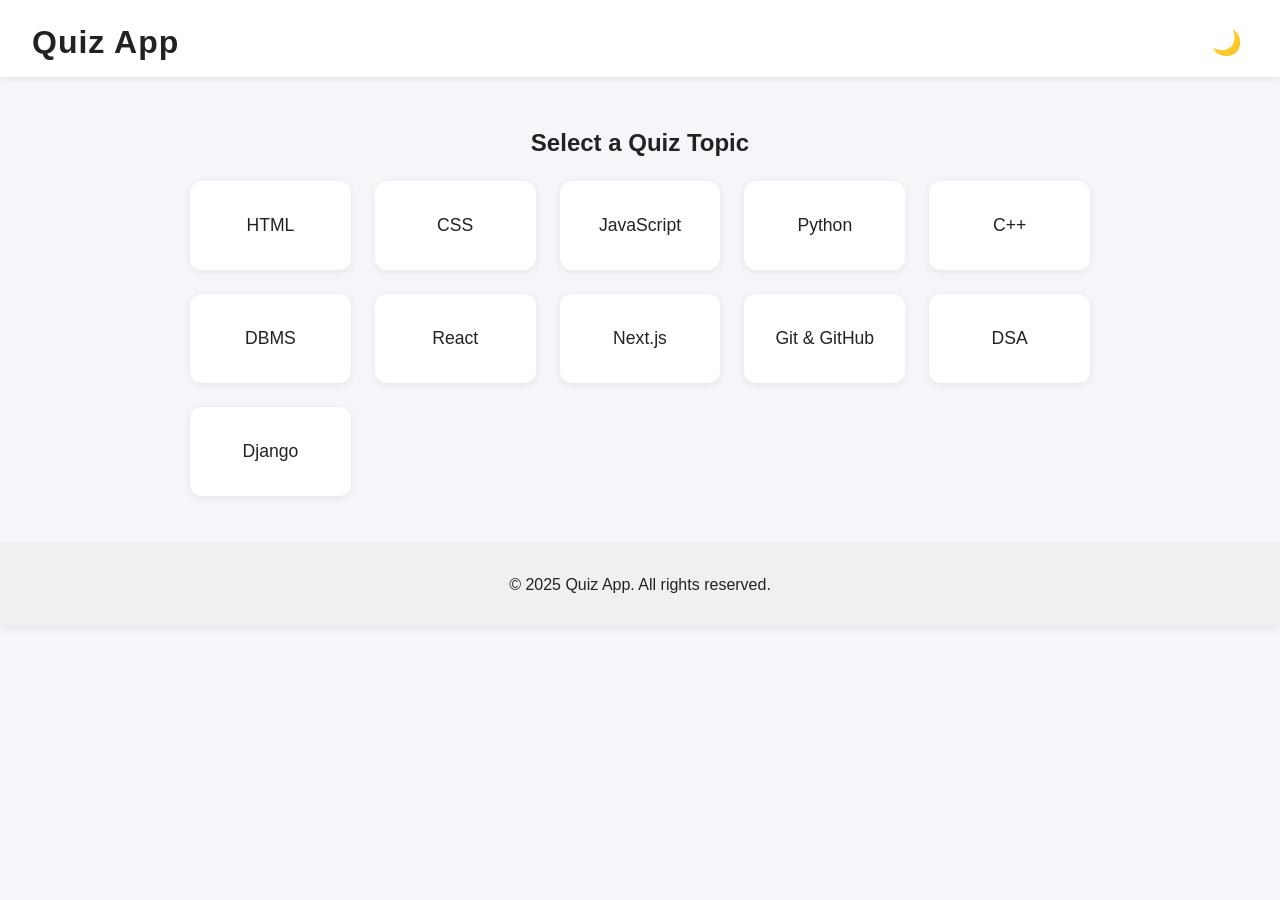
<file: public/index.html>
<!DOCTYPE html>
<html lang="en">
<head>
  <meta charset="UTF-8">
  <meta name="viewport" content="width=device-width, initial-scale=1.0">
  <title>Quiz App</title>
  <link rel="stylesheet" href="../src/styles.css">
</head>
<body>
  <header>
    <h1>Quiz App</h1>
    <button id="theme-toggle" aria-label="Toggle dark/light mode">🌙</button>
  </header>
  <main>
    <section class="quiz-list">
      <h2>Select a Quiz Topic</h2>
      <div class="topics">
        <a href="../src/quiz.html?topic=html" class="topic-card">HTML</a>
        <a href="../src/quiz.html?topic=css" class="topic-card">CSS</a>
        <a href="../src/quiz.html?topic=js" class="topic-card">JavaScript</a>
        <a href="../src/quiz.html?topic=python" class="topic-card">Python</a>
        <a href="../src/quiz.html?topic=cpp" class="topic-card">C++</a>
        <a href="../src/quiz.html?topic=dbms" class="topic-card">DBMS</a>
        <a href="../src/quiz.html?topic=react" class="topic-card">React</a>
        <a href="../src/quiz.html?topic=nextjs" class="topic-card">Next.js</a>
        <a href="../src/quiz.html?topic=git" class="topic-card">Git & GitHub</a>
        <a href="../src/quiz.html?topic=dsa" class="topic-card">DSA</a>
        <a href="../src/quiz.html?topic=django" class="topic-card">Django</a>
      </div>
    </section>
  </main>
  <footer>
    <p>&copy; 2025 Quiz App. All rights reserved.</p>
  </footer>
  <script src="../src/theme.js"></script>
</body>
</html>
</file>
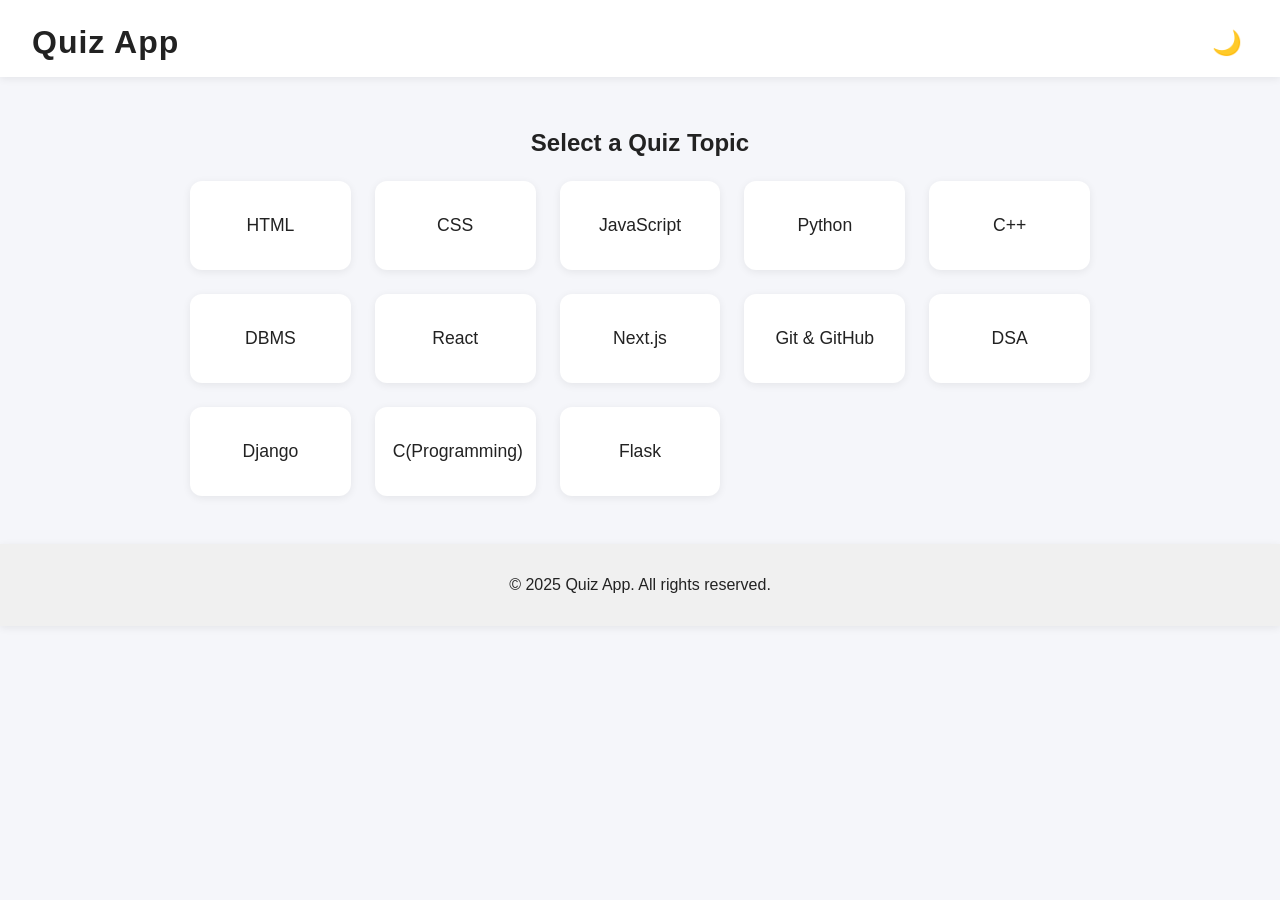
<file: src/index.html>
<!DOCTYPE html>
<html lang="en">
<head>
  <meta charset="UTF-8">
  <meta name="viewport" content="width=device-width, initial-scale=1.0">
  <title>Quiz App</title>
  <link rel="stylesheet" href="styles.css">
</head>
<body>
  <header>
    <h1>Quiz App</h1>
    <button id="theme-toggle" aria-label="Toggle dark/light mode">🌙</button>
  </header>
  <main>
    <section class="quiz-list">
      <h2>Select a Quiz Topic</h2>
      <div class="topics">
        <a href="quiz.html?topic=html" class="topic-card">HTML</a>
        <a href="quiz.html?topic=css" class="topic-card">CSS</a>
        <a href="quiz.html?topic=js" class="topic-card">JavaScript</a>
        <a href="quiz.html?topic=python" class="topic-card">Python</a>
        <a href="quiz.html?topic=cpp" class="topic-card">C++</a>
        <a href="quiz.html?topic=dbms" class="topic-card">DBMS</a>
        <a href="quiz.html?topic=react" class="topic-card">React</a>
        <a href="quiz.html?topic=nextjs" class="topic-card">Next.js</a>
        <a href="quiz.html?topic=git" class="topic-card">Git & GitHub</a>
        <a href="quiz.html?topic=dsa" class="topic-card">DSA</a>
        <a href="quiz.html?topic=django" class="topic-card">Django</a>
        <a href="quiz.html?topic=cprogramming" class="topic-card">C(Programming)</a>
        <a href="quiz.html?topic=flask" class="topic-card">Flask</a>
      </div>
    </section>
  </main>
  <footer>
    <p>&copy; 2025 Quiz App. All rights reserved.</p>
  </footer>
  <script src="theme.js"></script>
</body>
</html>
</file>
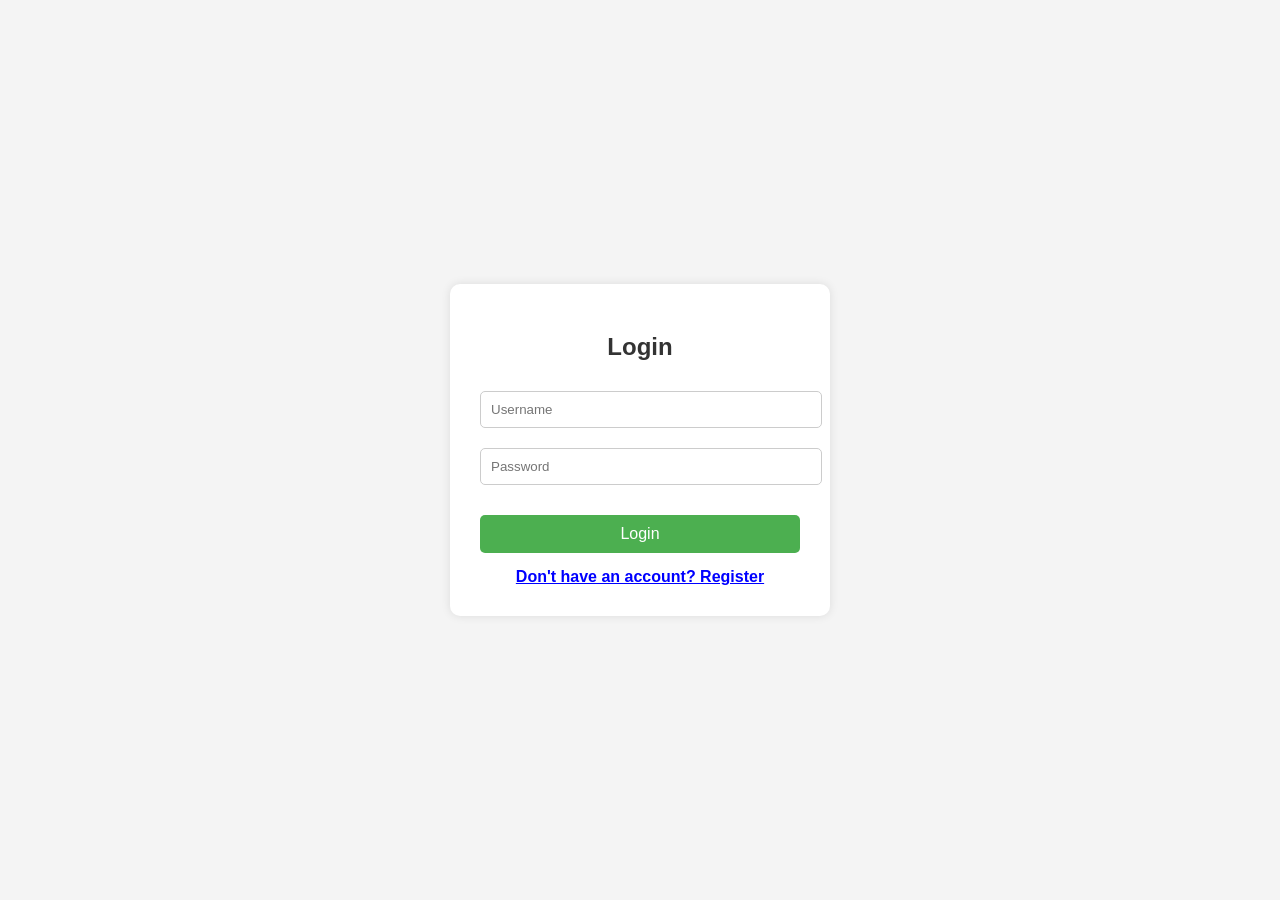
<file: auth.html>
<!DOCTYPE html>
<html lang="en">
<head>
  <meta charset="UTF-8" />
  <meta name="viewport" content="width=device-width, initial-scale=1.0"/>
  <title>Login / Register - Quiz App</title>
  <link rel="stylesheet" href="styles.css" />
  <style>
    body {
      font-family: Arial, sans-serif;
      background: #f4f4f4;
      display: flex;
      justify-content: center;
      align-items: center;
      height: 100vh;
    }
    .container {
      background: #fff;
      padding: 30px;
      border-radius: 10px;
      box-shadow: 0 0 10px rgba(0,0,0,0.1);
      width: 320px;
    }
    h2 {
      text-align: center;
      margin-bottom: 20px;
    }
    input {
      width: 100%;
      padding: 10px;
      margin: 10px 0;
      border: 1px solid #ccc;
      border-radius: 5px;
    }
    button {
      width: 100%;
      padding: 10px;
      background-color: #4CAF50;
      color: white;
      border: none;
      border-radius: 5px;
      cursor: pointer;
    }
    button:hover {
      background-color: #45a049;
    }
    .toggle-link {
      margin-top: 15px;
      text-align: center;
      cursor: pointer;
      color: blue;
      text-decoration: underline;
    }
  </style>
</head>
<body>
  <div class="container">
    <div id="login-form">
      <h2>Login</h2>
      <input type="text" id="loginUsername" placeholder="Username" required />
      <input type="password" id="loginPassword" placeholder="Password" required />
      <button onclick="loginUser()">Login</button>
      <div class="toggle-link" onclick="showRegister()">Don't have an account? Register</div>
    </div>

    <div id="register-form" style="display:none;">
      <h2>Register</h2>
      <input type="text" id="regUsername" placeholder="Username" required />
      <input type="password" id="regPassword" placeholder="Password" required />
      <button onclick="registerUser()">Register</button>
      <div class="toggle-link" onclick="showLogin()">Already have an account? Login</div>
    </div>
  </div>

  <script>
    function showRegister() {
      document.getElementById("login-form").style.display = "none";
      document.getElementById("register-form").style.display = "block";
    }

    function showLogin() {
      document.getElementById("login-form").style.display = "block";
      document.getElementById("register-form").style.display = "none";
    }

    function registerUser() {
      const username = document.getElementById("regUsername").value;
      const password = document.getElementById("regPassword").value;

      if (username && password) {
        localStorage.setItem("quizUser", username);
        localStorage.setItem("quizPass", password);
        alert("Registration successful! You can now login.");
        showLogin();
      } else {
        alert("Please fill all fields.");
      }
    }

    function loginUser() {
      const username = document.getElementById("loginUsername").value;
      const password = document.getElementById("loginPassword").value;

      const storedUser = localStorage.getItem("quizUser");
      const storedPass = localStorage.getItem("quizPass");

      if (username === storedUser && password === storedPass) {
        alert("Login successful!");
        window.location.href = "index.html"; // Redirect to quiz homepage
      } else {
        alert("Invalid credentials!");
      }
    }
  </script>
</body>
</html>
</file>
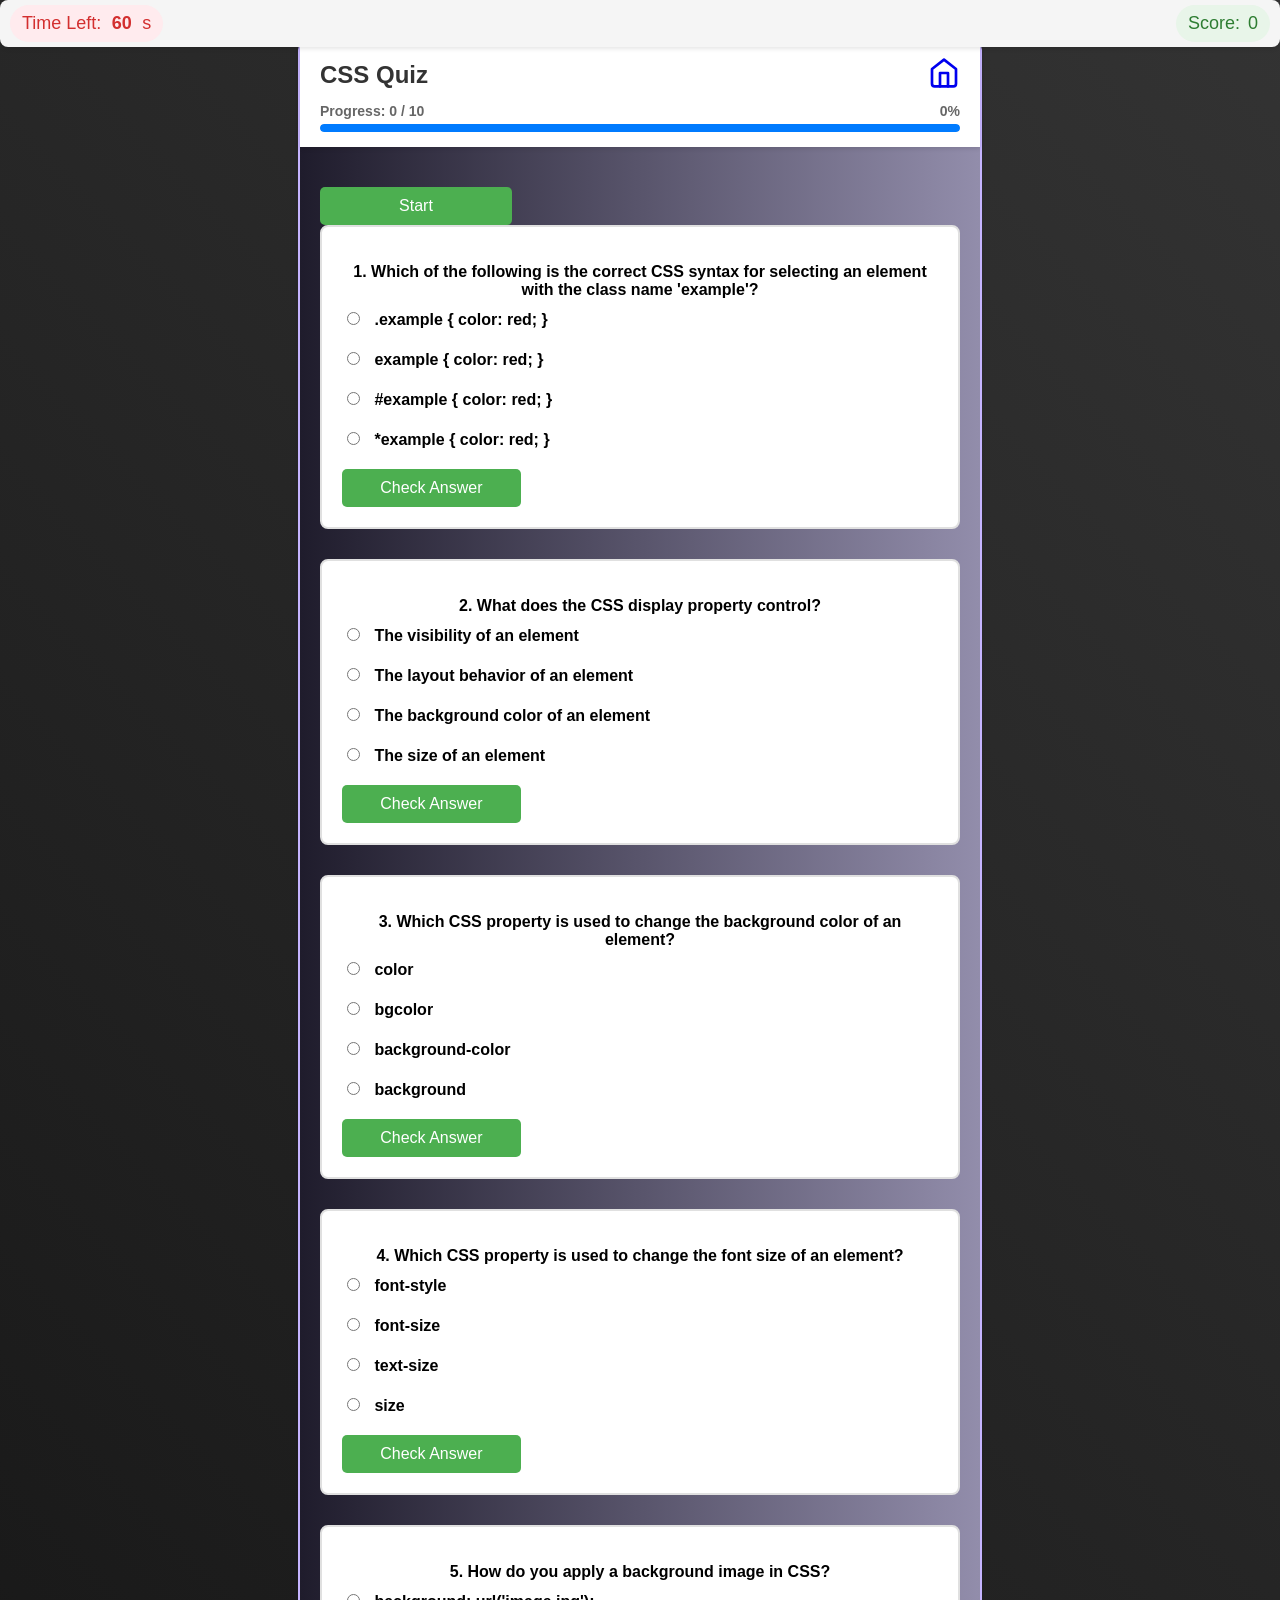
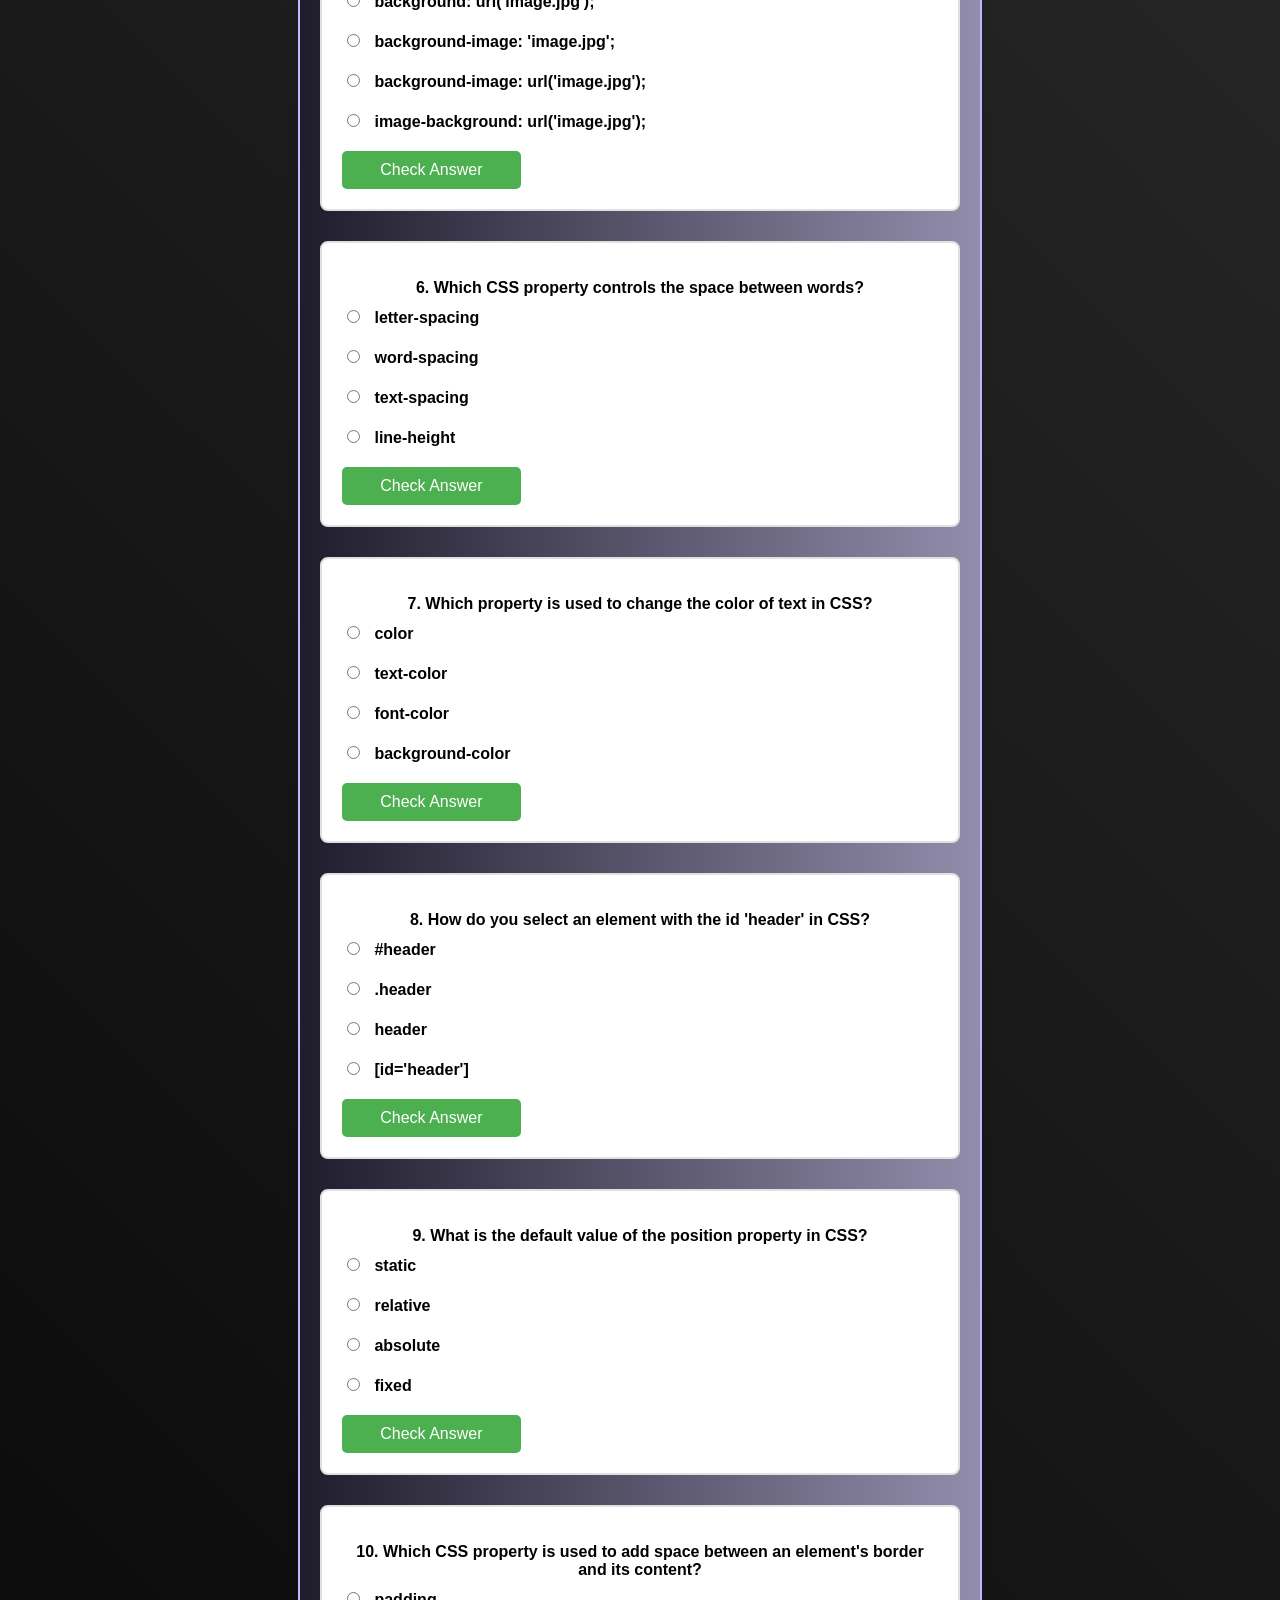
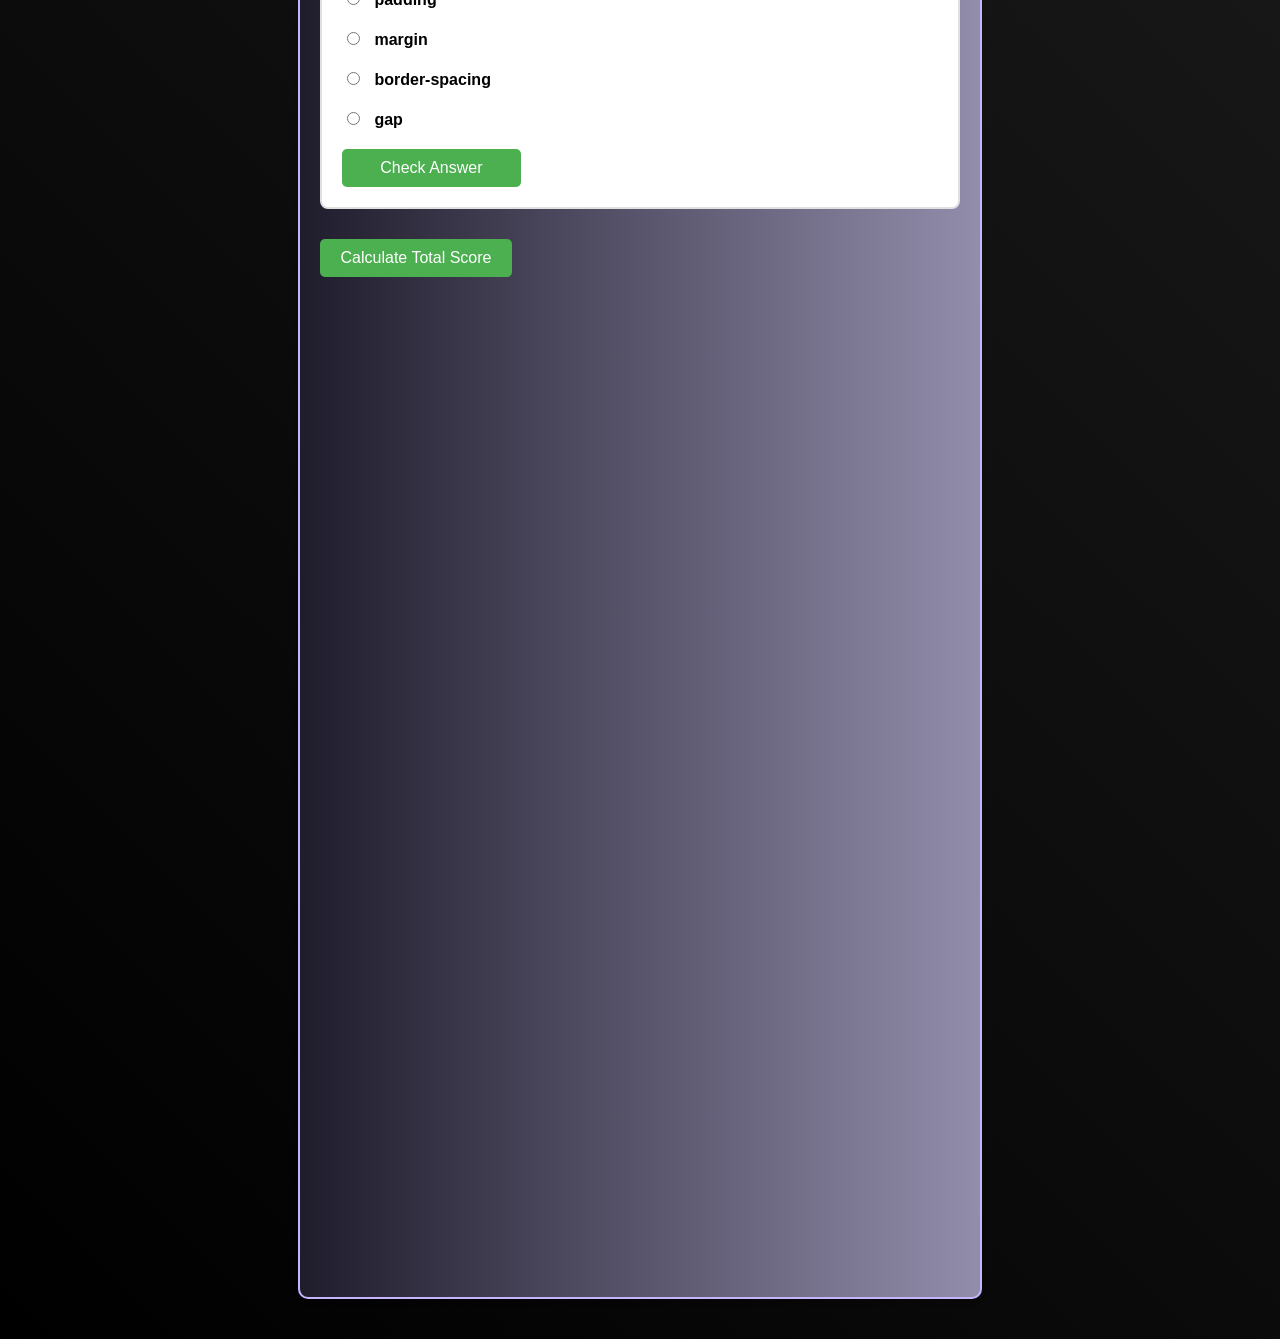
<file: css-quiz.html>
<!DOCTYPE html>
<html lang="en">
<head>
  <meta charset="UTF-8" />
  <meta name="viewport" content="width=device-width, initial-scale=1.0"/>
  <title>CSS Quiz</title>
  <link rel="stylesheet" href="styles.css"/>
</head>
<body>
  <div class="quiz-header">
    <div class="timer-container">
      <span>Time Left: </span><span id="timer">60</span>s
    </div>
    <div class="score-display">
      <span>Score: </span><span id="scoree">0</span>
    </div>
  </div>

  <div class="quiz-container">
    <div class="progress-header">
      <div style="display: flex; justify-content: space-between; align-items: center;">
        <h2 style="margin: 0; color: #333;">CSS Quiz</h2>
        <a href="index.html" class="back-button-icon" aria-label="Back to Home">
          <svg xmlns="http://www.w3.org/2000/svg" width="32" height="32" viewBox="0 0 24 24" fill="none" stroke="currentColor" stroke-width="2" stroke-linecap="round" stroke-linejoin="round">
            <path d="M3 9l9-7 9 7v11a2 2 0 0 1-2 2H5a2 2 0 0 1-2-2z"/>
            <polyline points="9 22 9 12 15 12 15 22"/>
          </svg>
        </a>
      </div>

      <div class="progress-container">
        <div class="progress-info">
          <span id="progress-text">Progress: 0 / 10</span>
          <span id="progress-percentage">0%</span>
        </div>
        <div class="progress-bar">
          <div class="progress-fill" id="progress-fill"></div>
        </div>
      </div>
    </div>

    <div class="quiz-section">
      <div class="btnclass">
        <button id="start-btn">Start</button>
        <button id="restart-btn" style="display:none;">Restart</button>
      </div>

      <div class="questions-scroll-container">
        <div id="css-questions"></div>
      </div>
    </div>

    <div id="result" class="result"></div>
  </div>

  <script src="script.js"></script>
</body>
</html>
</file>
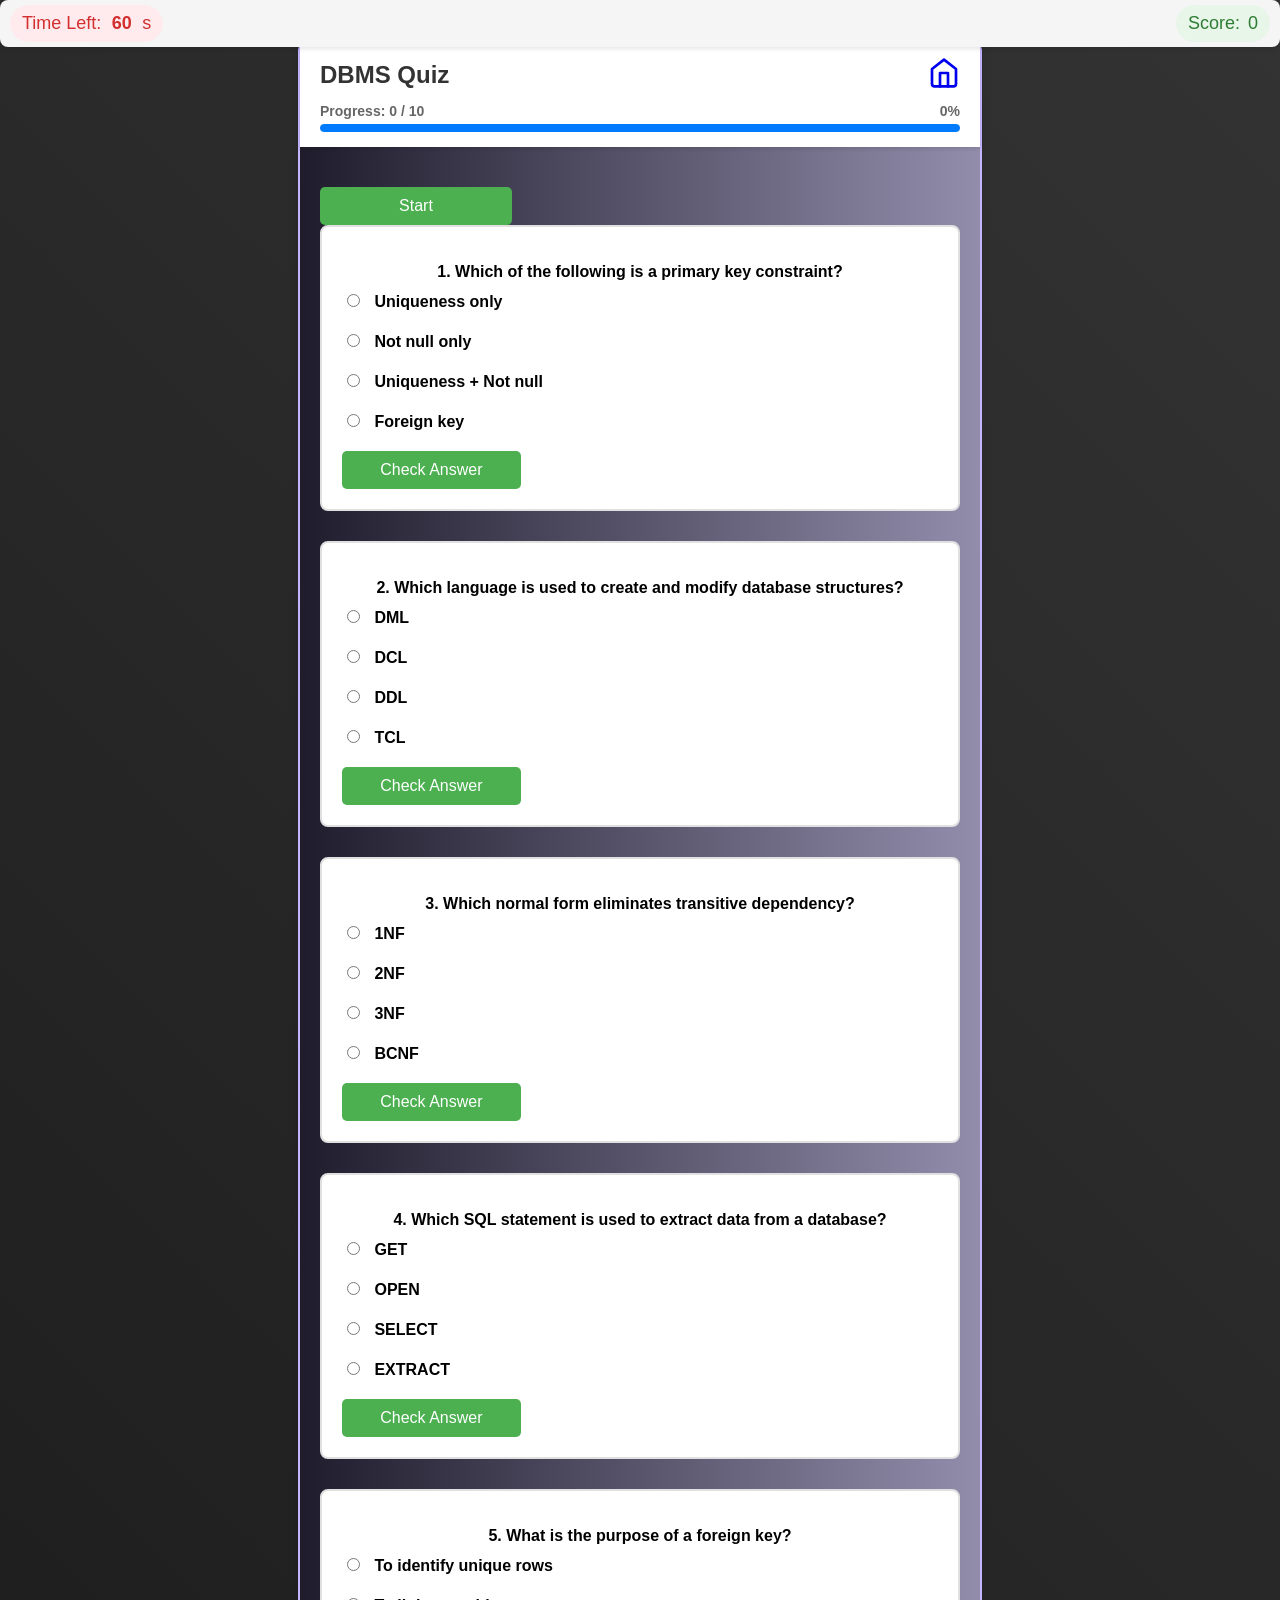
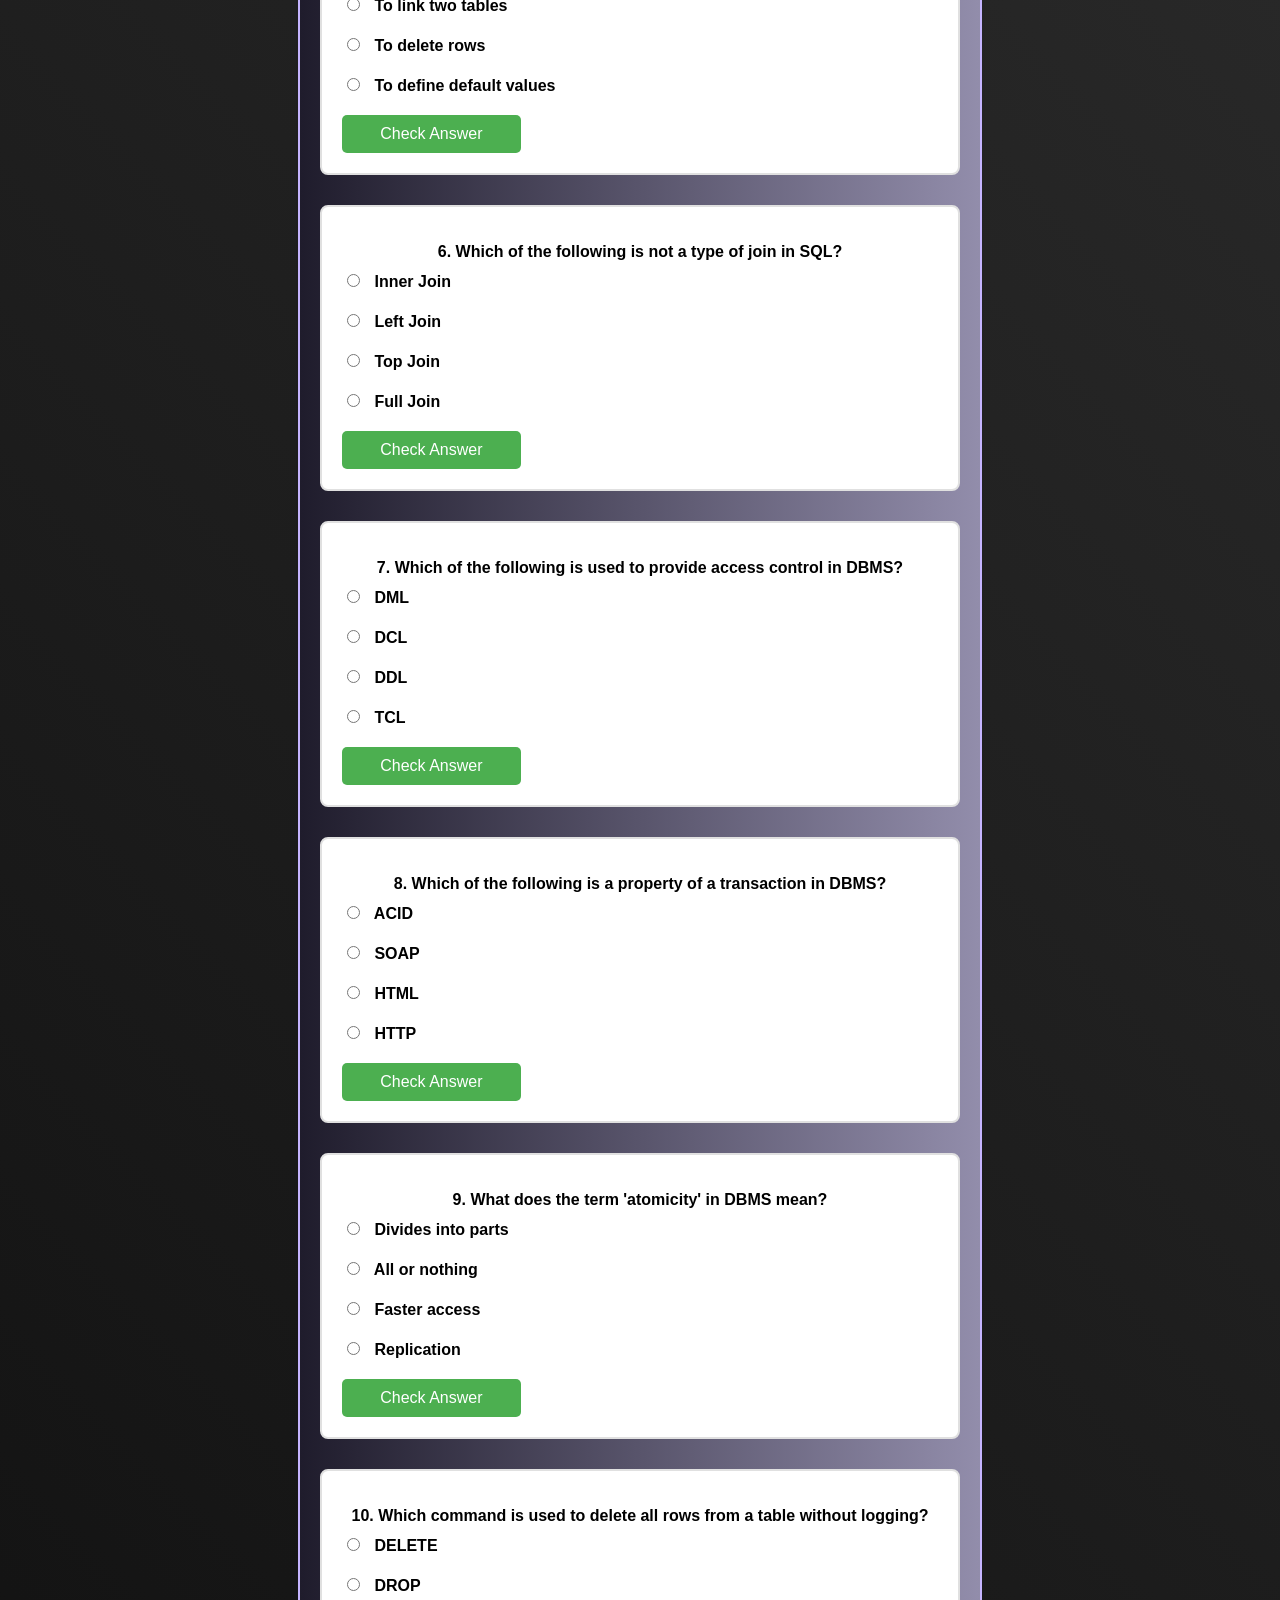
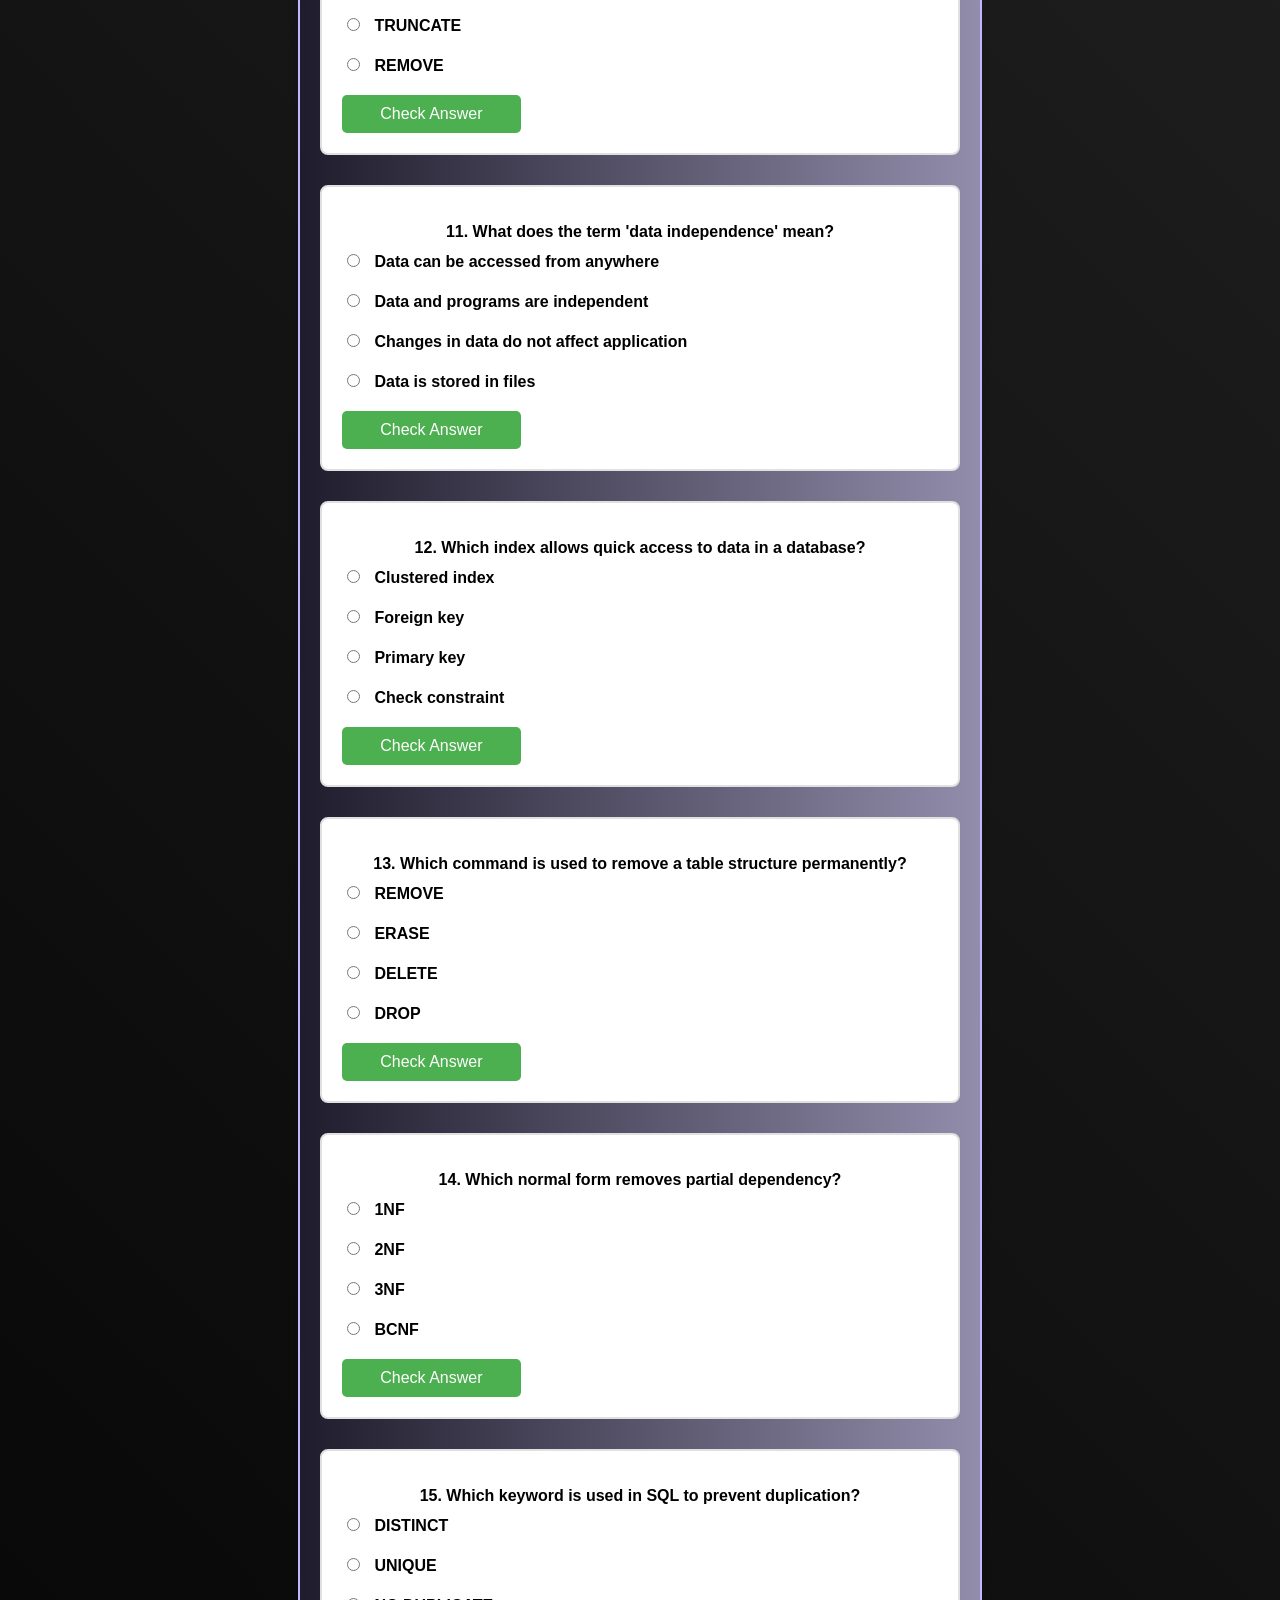
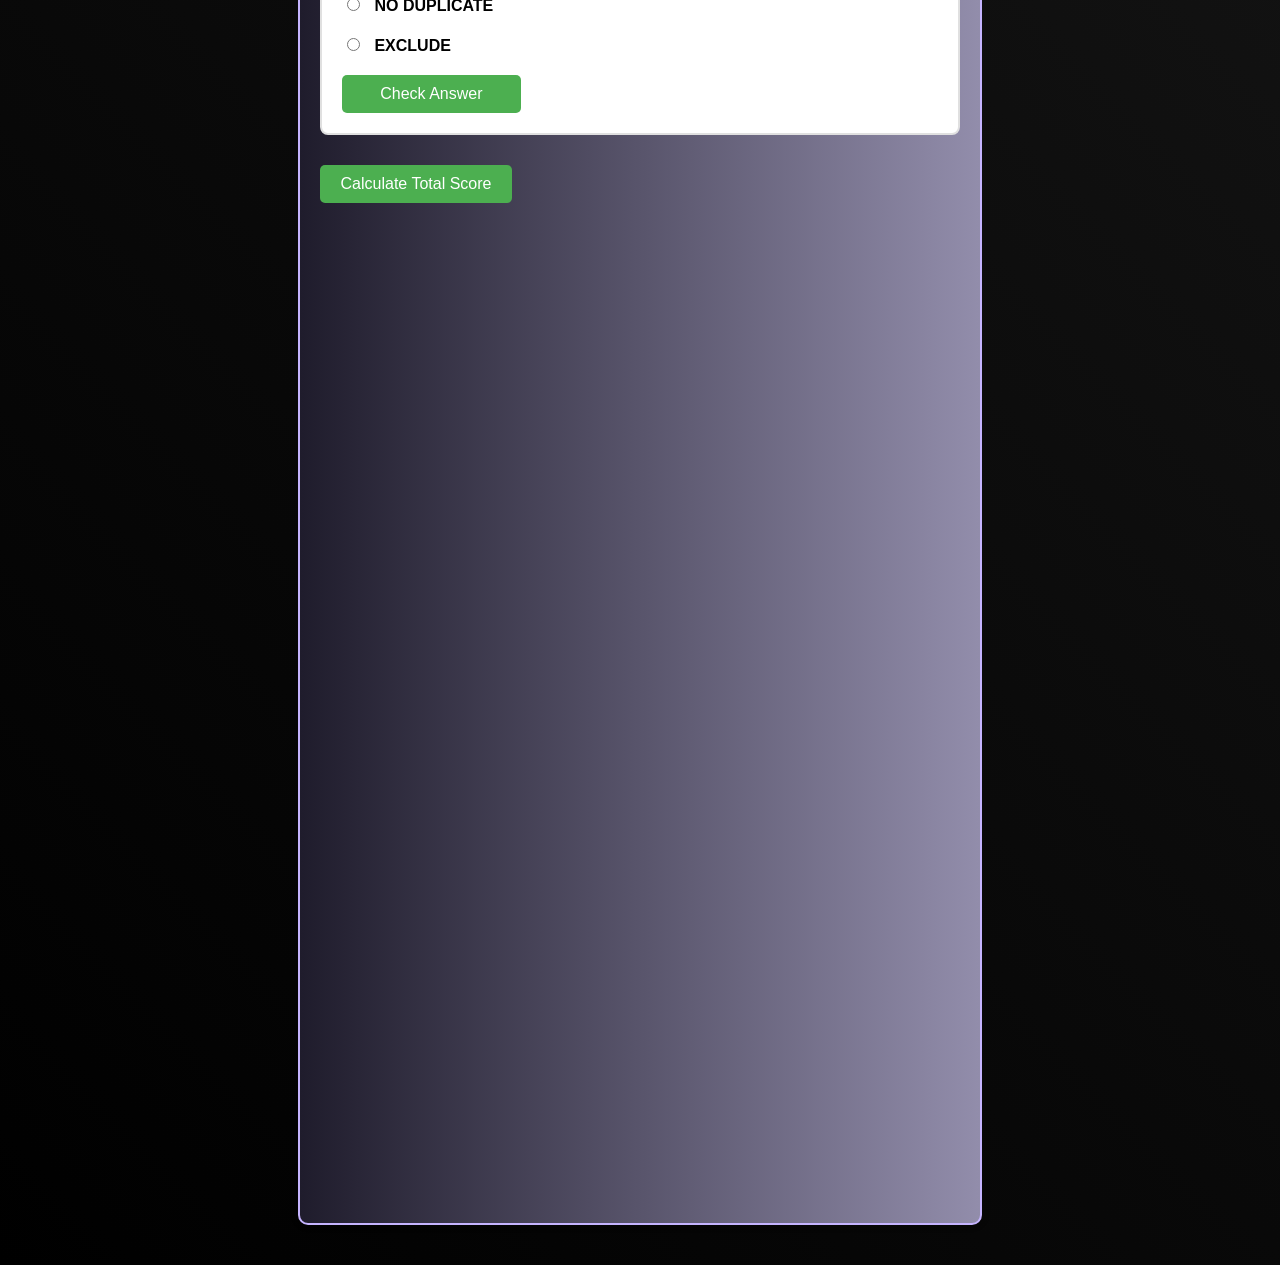
<file: dbms-quiz.html>
<!DOCTYPE html>
<html lang="en">

<head>
    <meta charset="UTF-8" />
    <meta name="viewport" content="width=device-width, initial-scale=1.0" />
    <title>DBMS QUIZ</title>
    <link rel="stylesheet" href="styles.css" />
</head>

<body>
    <div class="quiz-header">
        <div class="timer-container">
            <span>Time Left: </span><span id="timer">60</span>s
        </div>
        <div class="score-display">
            <span>Score: </span><span id="scoree">0</span>
        </div>
    </div>

    <div class="quiz-container">
        <div class="progress-header">
            <div style="display: flex; justify-content: space-between; align-items: center;">
                <h2 style="margin: 0; color: #333;">DBMS Quiz</h2>
                <a href="index.html" class="back-button-icon" aria-label="Back to Home">
                    <svg xmlns="http://www.w3.org/2000/svg" width="32" height="32" viewBox="0 0 24 24" fill="none"
                        stroke="currentColor" stroke-width="2" stroke-linecap="round" stroke-linejoin="round">
                        <path d="M3 9l9-7 9 7v11a2 2 0 0 1-2 2H5a2 2 0 0 1-2-2z" />
                        <polyline points="9 22 9 12 15 12 15 22" />
                    </svg>
                </a>
            </div>

            <div class="progress-container">
                <div class="progress-info">
                    <span id="progress-text">Progress: 0 / 10</span>
                    <span id="progress-percentage">0%</span>
                </div>
                <div class="progress-bar">
                    <div class="progress-fill" id="progress-fill"></div>
                </div>
            </div>
        </div>

        <div class="quiz-section">
            <div class="btnclass">
                <button id="start-btn">Start</button>
                <button id="restart-btn" style="display:none;">Restart</button>
            </div>

            <div class="questions-scroll-container">
                <div id="dbms-questions"></div>
            </div>
        </div>

        <div id="result" class="result"></div>
    </div>

    <script src="script.js"></script>
</body>

</html>
</file>
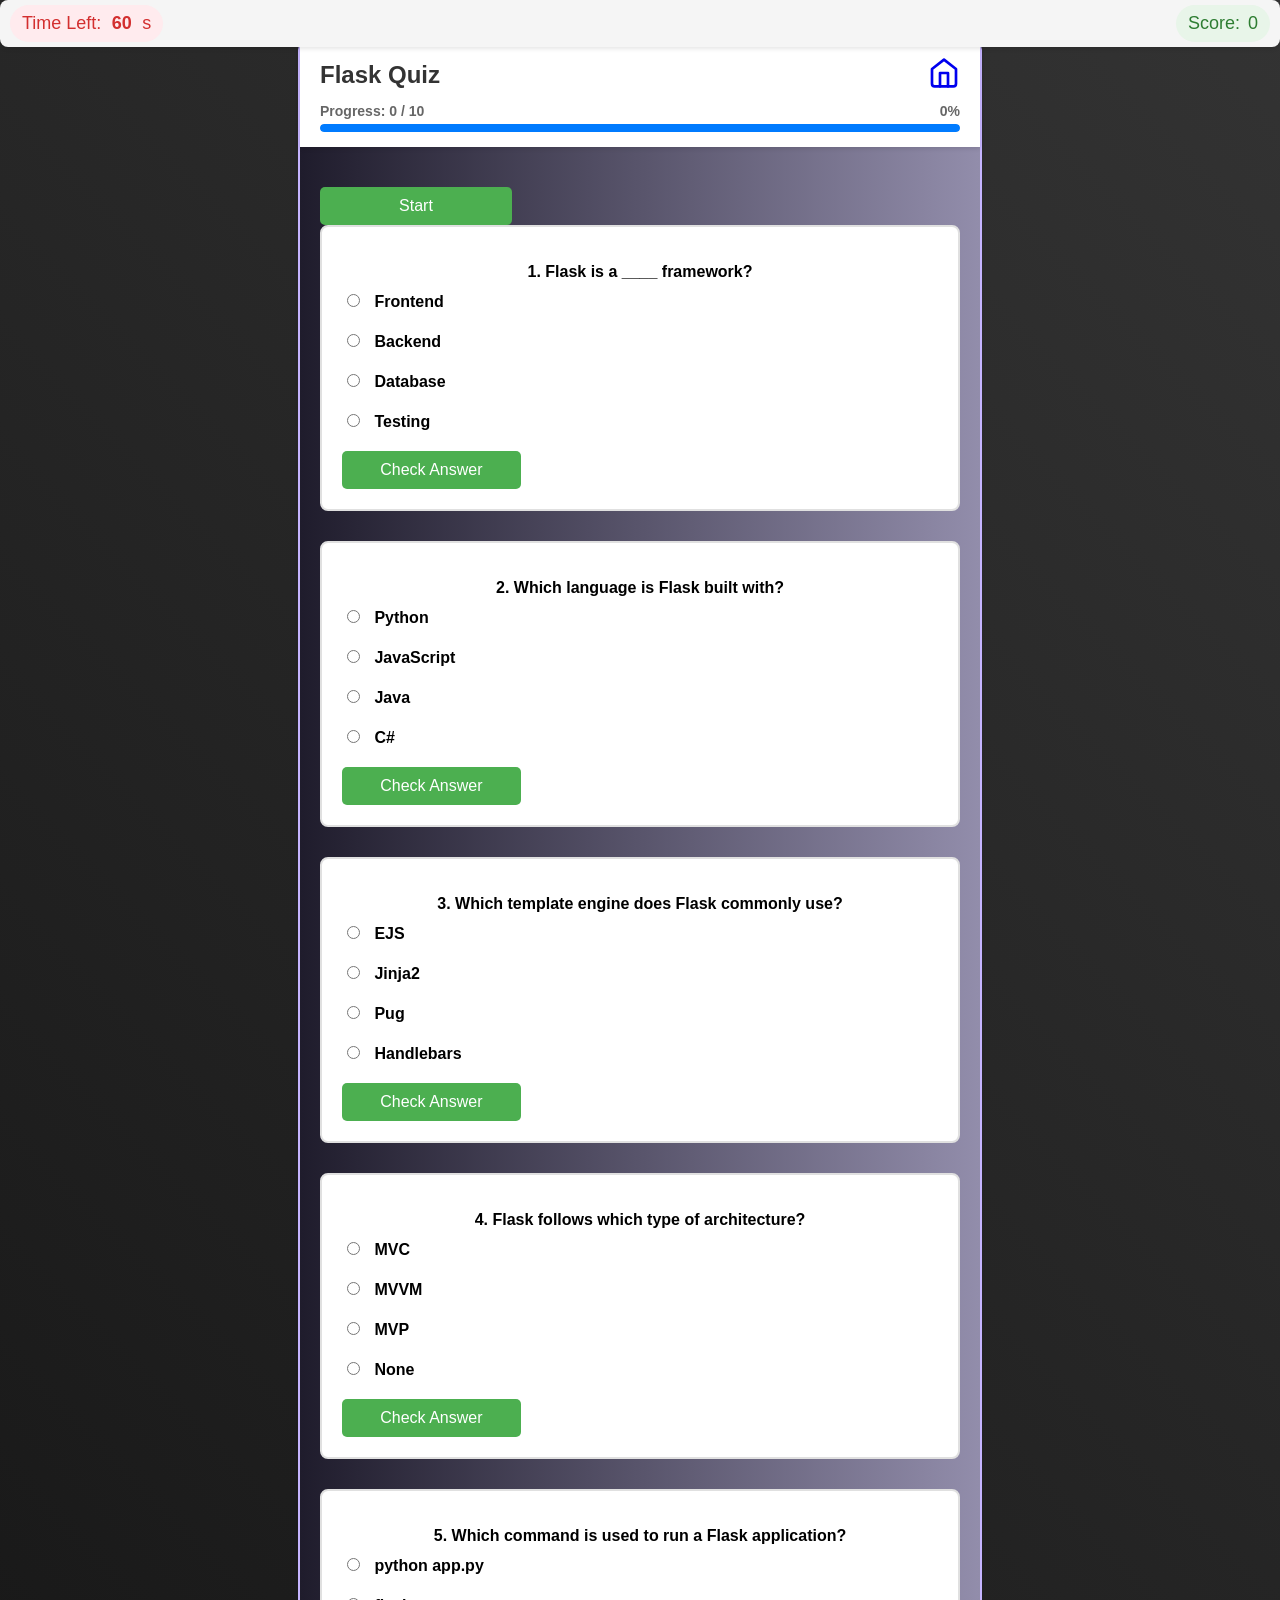
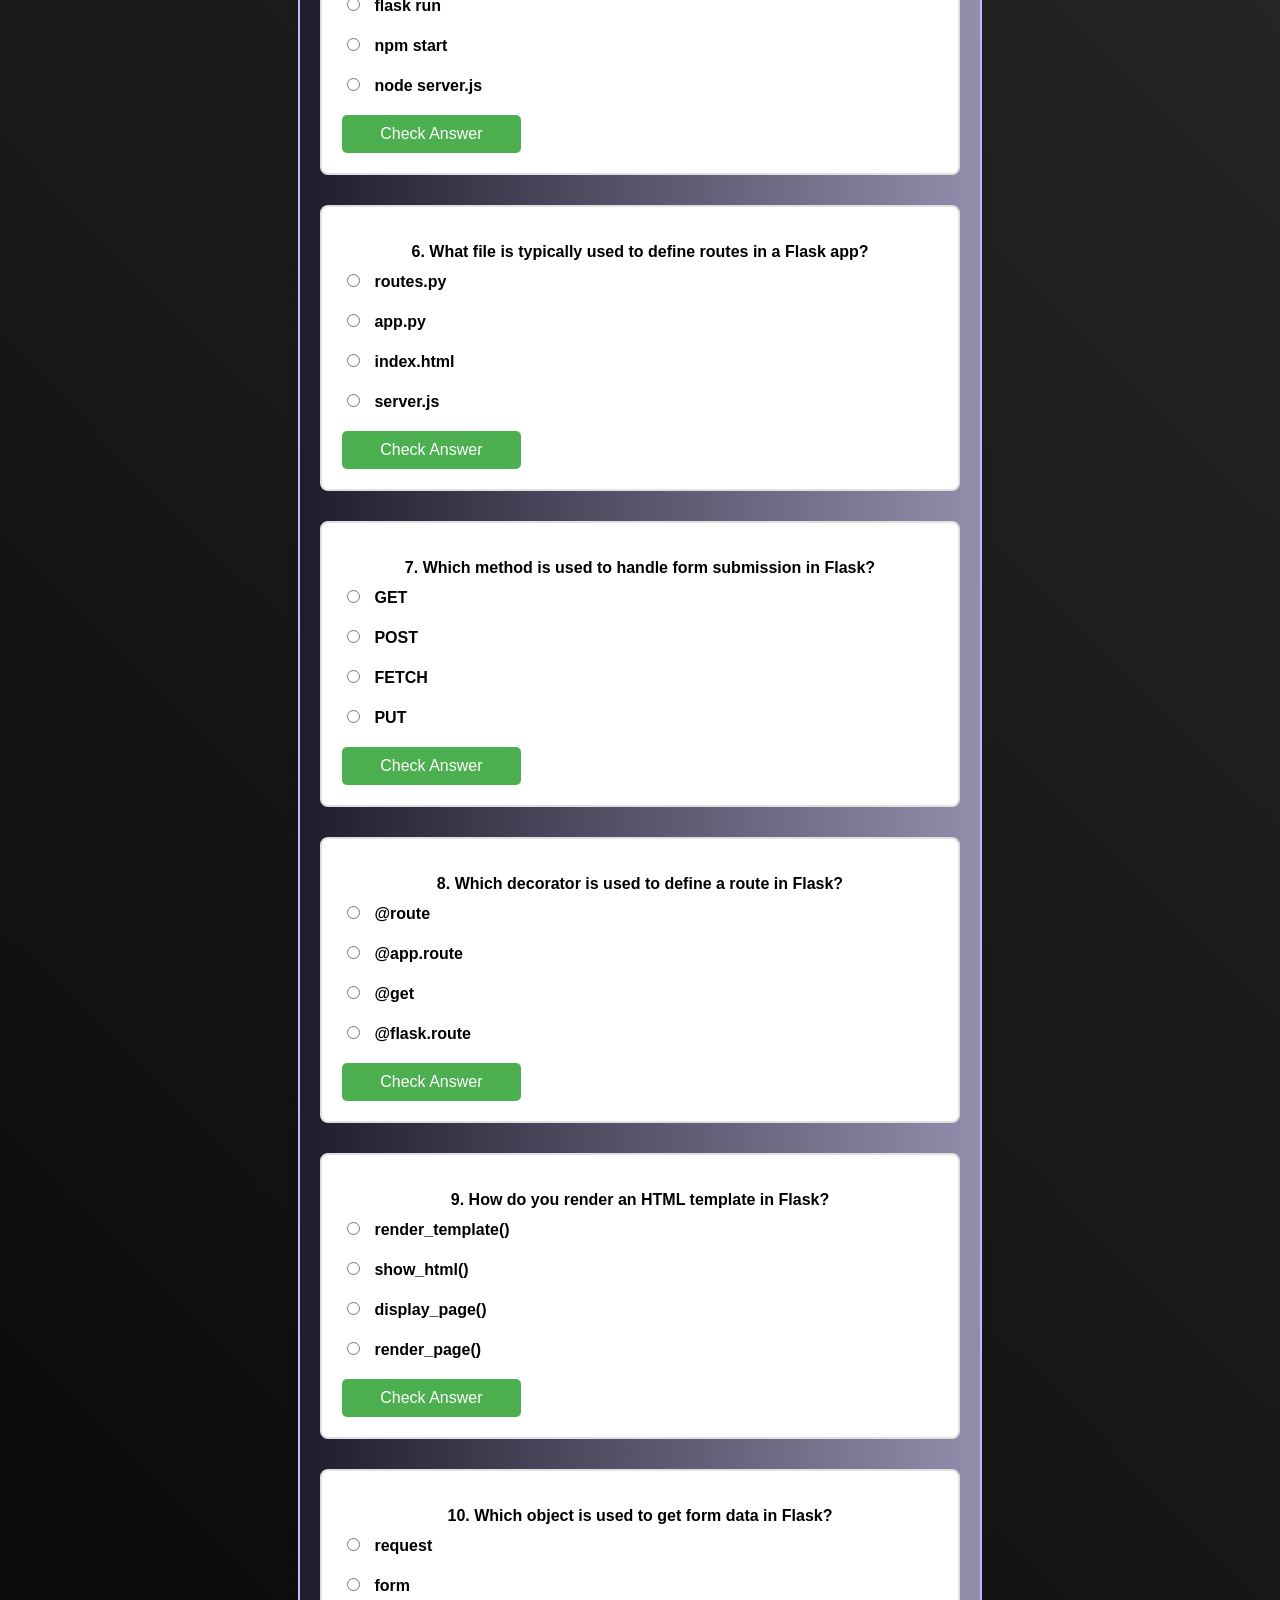
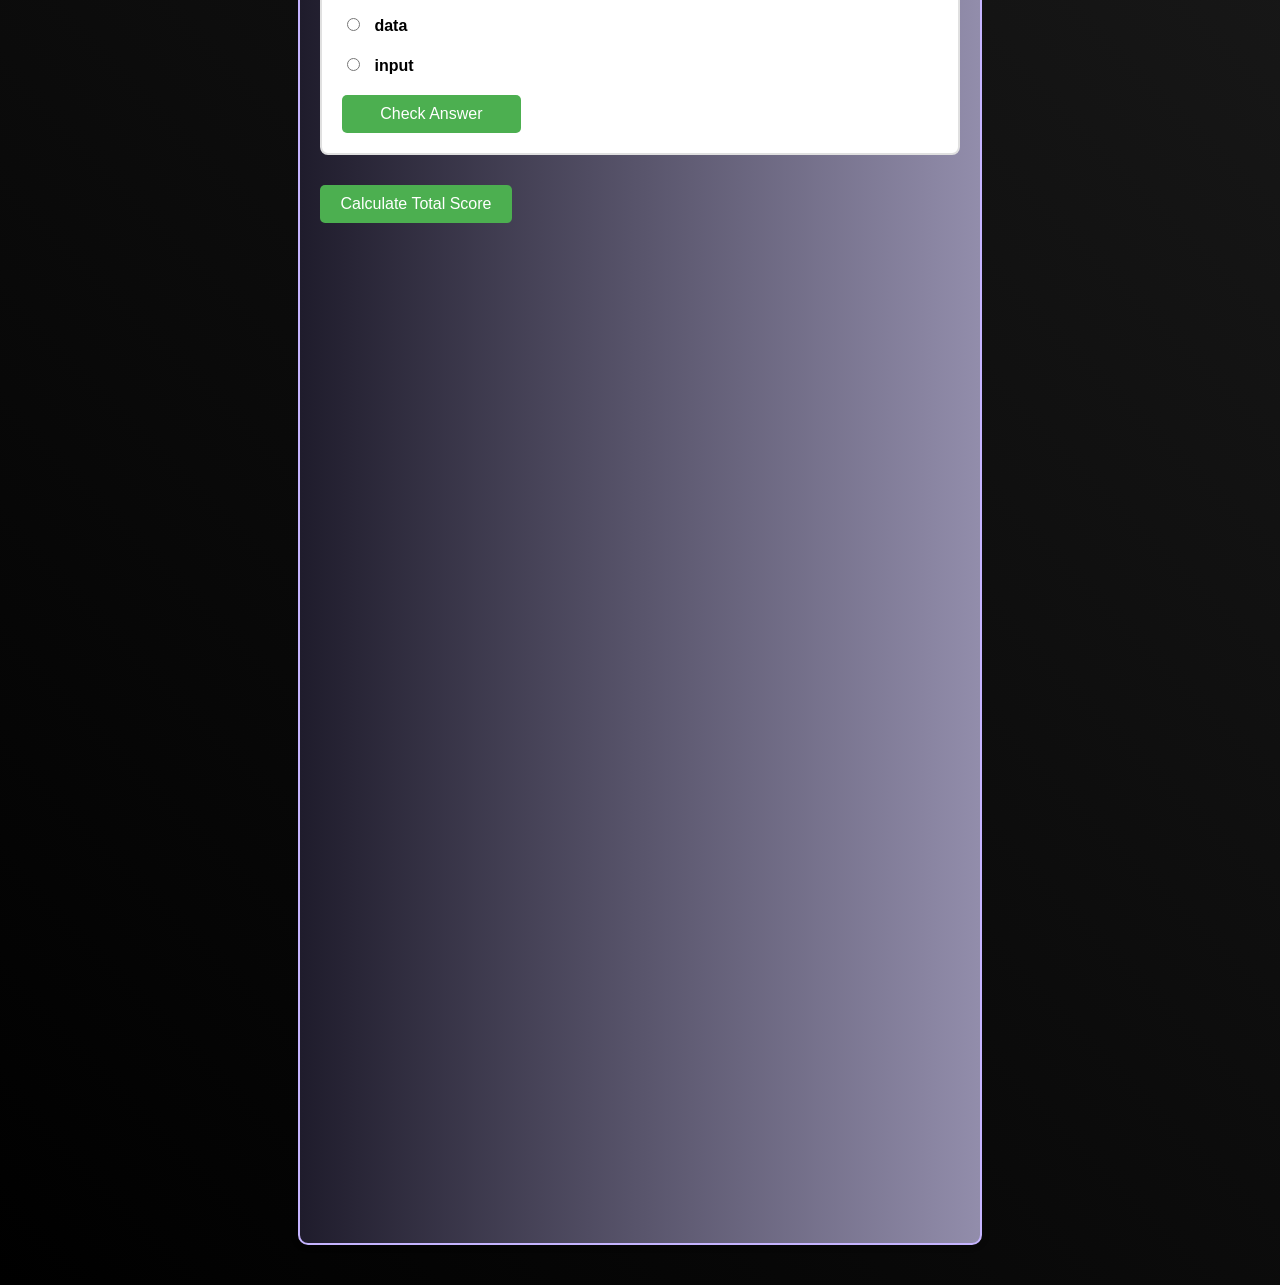
<file: flask-quiz.html>
<!DOCTYPE html>
<html lang="en">

<head>
    <meta charset="UTF-8" />
    <meta name="viewport" content="width=device-width, initial-scale=1.0" />
    <title>Flask QUIZ</title>
    <link rel="stylesheet" href="styles.css" />
</head>

<body>
    <div class="quiz-header">
        <div class="timer-container">
            <span>Time Left: </span><span id="timer">60</span>s
        </div>
        <div class="score-display">
            <span>Score: </span><span id="scoree">0</span>
        </div>
    </div>

    <div class="quiz-container">
        <div class="progress-header">
            <div style="display: flex; justify-content: space-between; align-items: center;">
                <h2 style="margin: 0; color: #333;">Flask Quiz</h2>
                <a href="index.html" class="back-button-icon" aria-label="Back to Home">
                    <svg xmlns="http://www.w3.org/2000/svg" width="32" height="32" viewBox="0 0 24 24" fill="none"
                        stroke="currentColor" stroke-width="2" stroke-linecap="round" stroke-linejoin="round">
                        <path d="M3 9l9-7 9 7v11a2 2 0 0 1-2 2H5a2 2 0 0 1-2-2z" />
                        <polyline points="9 22 9 12 15 12 15 22" />
                    </svg>
                </a>
            </div>

            <div class="progress-container">
                <div class="progress-info">
                    <span id="progress-text">Progress: 0 / 10</span>
                    <span id="progress-percentage">0%</span>
                </div>
                <div class="progress-bar">
                    <div class="progress-fill" id="progress-fill"></div>
                </div>
            </div>
        </div>

        <div class="quiz-section">
            <div class="btnclass">
                <button id="start-btn">Start</button>
                <button id="restart-btn" style="display:none;">Restart</button>
            </div>

            <div class="questions-scroll-container">
                <div id="flask-questions"></div>
            </div>
        </div>

        <div id="result" class="result"></div>
    </div>

    <script src="script.js"></script>
</body>

</html>
</file>
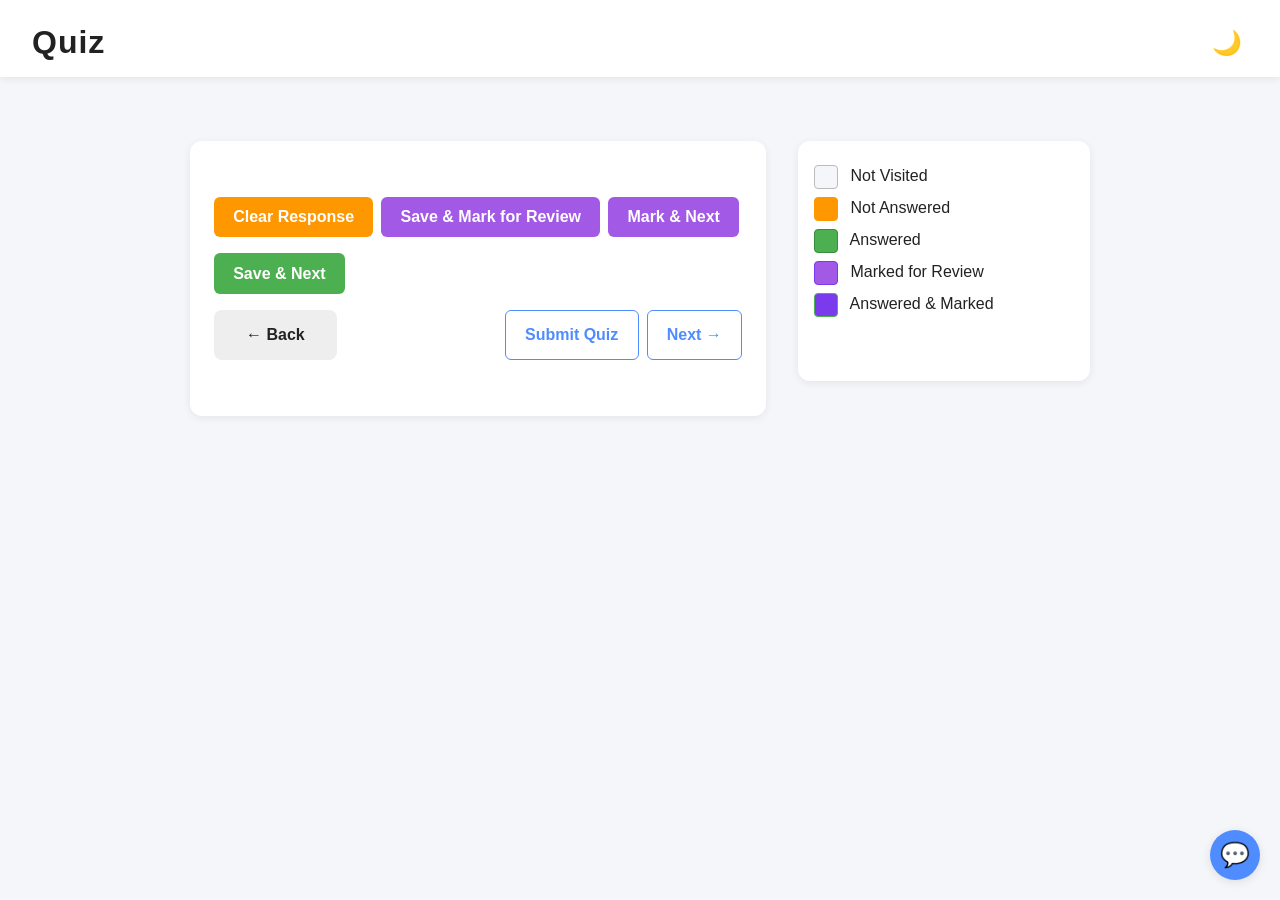
<file: src/quiz.html>
<!DOCTYPE html>
<html lang="en">
<head>
  <meta charset="UTF-8">
  <meta name="viewport" content="width=device-width, initial-scale=1.0">
  <title>Quiz App</title>
  <link rel="stylesheet" href="styles.css">
</head>
<body>
  <header>
    <h1 id="quiz-title">Quiz</h1>
    <button id="theme-toggle" aria-label="Toggle dark/light mode">🌙</button>
  </header>
  <main class="quiz-main-layout">
    <div class="quiz-container">
      <div id="question-area"></div>
      <div id="result"></div>
      <div id="review-area" style="display: none;"></div>
      <div class="quiz-action-row">
        <button id="clear-btn" class="action-btn orange">Clear Response</button>
        <button id="save-mark-btn" class="action-btn purple">Save & Mark for Review</button>
        <button id="mark-next-btn" class="action-btn purple">Mark & Next</button>
        <button id="save-next-btn" class="action-btn green">Save & Next</button>
      </div>
      <div class="quiz-nav-row">
        <button id="back-btn" class="nav-btn">← Back</button>
        <button id="submit-btn" class="nav-btn">Submit Quiz</button>
        <button id="next-btn" class="nav-btn">Next →</button>
      </div>
    </div>
    <div class="side-panel-right">
      <div class="legend">
        <div>
          <span class="legend-box not-visited"></span>
          Not Visited
        </div>
        <div>
          <span class="legend-box not-answered"></span>
          Not Answered
        </div>
        <div>
          <span class="legend-box answered"></span>
          Answered
        </div>
        <div>
          <span class="legend-box marked"></span>
          Marked for Review
        </div>
        <div>
          <span class="legend-box answered-marked"></span>
          Answered & Marked
        </div>
      </div>
      <div id="question-grid" class="question-grid"></div>
    </div>
  </main>

  <!-- Submit Modal -->
  <div id="submit-modal" class="modal" style="display: none;">
    <div class="modal-content">
      <h3>Submit Quiz?</h3>
      <div id="submit-summary"></div>
      <div class="modal-actions">
        <button id="final-submit-btn" class="action-btn green">Yes, Submit</button>
        <button id="cancel-submit-btn" class="nav-btn">Cancel</button>
      </div>
    </div>
  </div>

  <button id="exit-btn" class="big-btn" style="display: none;">Exit to Main Menu</button>

  <!-- Chatbot Widget -->
  <div class="chatbot-widget">
    <button class="chat-toggle" id="chatToggle">💬</button>
    <div class="chat-container" id="chatContainer">
      <div class="chat-header">
        <h3 class="chat-title">Quiz Assistant</h3>
        <button class="chat-close" id="chatClose">×</button>
      </div>
      <div class="chat-messages" id="chatMessages">
        <div class="chat-message bot">
          Hello! 👋 I'm your Quiz Assistant. Need help with the quiz?
        </div>
      </div>
      <div class="chat-input-area">
        <input type="text" class="chat-input" id="chatInput" placeholder="Type your message...">
        <button class="chat-send" id="chatSend">Send</button>
      </div>
    </div>
  </div>

  <script src="theme.js"></script>
  <script src="quiz.js"></script>
  <script>
    // Chatbot functionality
    const chatToggle = document.getElementById('chatToggle');
    const chatClose = document.getElementById('chatClose');
    const chatContainer = document.getElementById('chatContainer');
    const chatInput = document.getElementById('chatInput');
    const chatSend = document.getElementById('chatSend');
    const chatMessages = document.getElementById('chatMessages');

    function toggleChat() {
      chatContainer.classList.toggle('open');
    }

    function addMessage(message, isBot = false) {
      const messageDiv = document.createElement('div');
      messageDiv.className = `chat-message ${isBot ? 'bot' : 'user'}`;
      messageDiv.textContent = message;
      chatMessages.appendChild(messageDiv);
      chatMessages.scrollTop = chatMessages.scrollHeight;
    }

    function handleUserMessage(message) {
      addMessage(message, false);
      
      // Quiz-specific response logic
      let response = '';
      const lowerMessage = message.toLowerCase();
      
      if (lowerMessage.includes('hello') || lowerMessage.includes('hi')) {
        response = 'Hello! How can I help you with the quiz?';
      } else if (lowerMessage.includes('mark') || lowerMessage.includes('review')) {
        response = 'You can use "Mark for Review" to flag questions you want to revisit later. These will be highlighted in purple in the question grid.';
      } else if (lowerMessage.includes('submit')) {
        response = 'When you submit the quiz, you\'ll see your final score and a detailed review of all questions. Make sure to check all your answers before submitting!';
      } else if (lowerMessage.includes('clear')) {
        response = 'The "Clear Response" button will remove your current answer. You can then select a different option.';
      } else if (lowerMessage.includes('navigate') || lowerMessage.includes('move')) {
        response = 'Use the question grid on the right to jump to any question, or use the Back/Next buttons to move sequentially.';
      } else if (lowerMessage.includes('thank')) {
        response = "You're welcome! Good luck with your quiz!";
      } else {
        response = "I can help you with navigation, marking questions for review, or submitting your quiz. What would you like to know?";
      }
      
      setTimeout(() => addMessage(response, true), 500);
    }

    chatToggle.addEventListener('click', toggleChat);
    chatClose.addEventListener('click', toggleChat);
    
    chatInput.addEventListener('keypress', (e) => {
      if (e.key === 'Enter' && chatInput.value.trim()) {
        handleUserMessage(chatInput.value.trim());
        chatInput.value = '';
      }
    });

    chatSend.addEventListener('click', () => {
      if (chatInput.value.trim()) {
        handleUserMessage(chatInput.value.trim());
        chatInput.value = '';
      }
    });
  </script>
</body>
</html>
</file>
<file: src/styles.css>
/* Root theme variables */
:root {
  --bg: #f5f6fa;
  --text: #222;
  --primary: #4f8cff;
  --card-bg: #fff;
  --card-shadow: 0 2px 8px rgba(0,0,0,0.07);
  --header-bg: #fff;
  --footer-bg: #f0f0f0;
}
[data-theme="dark"] {
  --bg: #181a1b;
  --text: #f5f6fa;
  --primary: #4f8cff;
  --card-bg: #23272f;
  --card-shadow: 0 2px 8px rgba(0,0,0,0.25);
  --header-bg: #23272f;
  --footer-bg: #181a1b;
}

html, body {
  margin: 0;
  padding: 0;
  font-family: 'Segoe UI', Arial, sans-serif;
  background: var(--bg);
  color: var(--text);
  min-height: 100vh;
}
header {
  background: var(--header-bg);
  box-shadow: var(--card-shadow);
  padding: 1.5rem 2rem 1rem 2rem;
  display: flex;
  align-items: center;
  justify-content: space-between;
}
header h1 {
  margin: 0;
  font-size: 2rem;
  letter-spacing: 1px;
}
#theme-toggle {
  background: none;
  border: none;
  font-size: 1.5rem;
  cursor: pointer;
  color: var(--primary);
  transition: color 0.2s;
}
#theme-toggle:hover {
  color: #222;
}
main {
  padding: 2rem 1rem 1rem 1rem;
  max-width: 900px;
  margin: 0 auto;
}
.quiz-list h2 {
  text-align: center;
  margin-bottom: 1.5rem;
}
.topics {
  display: grid;
  grid-template-columns: repeat(auto-fit, minmax(160px, 1fr));
  gap: 1.5rem;
}
.topic-card {
  background: var(--card-bg);
  color: var(--text);
  border-radius: 12px;
  box-shadow: var(--card-shadow);
  padding: 2rem 1rem;
  text-align: center;
  font-size: 1.1rem;
  font-weight: 500;
  text-decoration: none;
  transition: background 0.2s, color 0.2s, box-shadow 0.2s;
  border: 2px solid transparent;
}
.topic-card:hover, .topic-card:focus {
  background: var(--primary);
  color: #fff;
  box-shadow: 0 4px 16px rgba(79,140,255,0.15);
  border-color: var(--primary);
}
footer {
  background: var(--footer-bg);
  color: var(--text);
  text-align: center;
  padding: 1rem 0;
  margin-top: 2rem;
  box-shadow: var(--card-shadow);
}
/* Quiz page styles */
.quiz-container {
  background: var(--card-bg);
  border-radius: 12px;
  box-shadow: var(--card-shadow);
  padding: 2rem 1.5rem;
  max-width: 600px;
  margin: 2rem auto;
}
.quiz-header {
  display: flex;
  justify-content: space-between;
  align-items: center;
  margin-bottom: 1.5rem;
}
.question {
  font-size: 1.2rem;
  margin-bottom: 1rem;
}
.options {
  display: flex;
  flex-direction: column;
  gap: 0.75rem;
  width: 100%;
}
.option {
  background: var(--bg);
  border: 1.5px solid var(--primary);
  border-radius: 8px;
  padding: 0.75rem 1rem;
  cursor: pointer;
  font-size: 1rem;
  transition: background 0.2s, color 0.2s, border 0.2s;
  word-break: break-word;
  white-space: pre-line;
  text-align: left;
  width: 100%;
  min-height: 2.5rem;
  box-sizing: border-box;
  outline: none;
  overflow-x: auto;
  font-family: inherit, 'Segoe UI', Arial, sans-serif;
}
.option code, .option .code {
  font-family: 'Fira Mono', 'Consolas', 'Menlo', 'Monaco', monospace;
  background: none;
  color: inherit;
  font-size: 1em;
}
/* For options that look like code, auto-detect and use monospace */
.option[data-code="true"] {
  font-family: 'Fira Mono', 'Consolas', 'Menlo', 'Monaco', monospace;
}
.option:hover, .option:focus {
  background: #eaf1ff;
  border-color: var(--primary);
}
[data-theme="dark"] .option:hover, [data-theme="dark"] .option:focus {
  background: #23272f;
  border-color: #90b4ff;
}
.option.selected {
  background: #ffe082;
  color: #222;
  border: 2px solid #ffd600;
}
[data-theme="dark"] .option.selected {
  background: #4f4a1a;
  color: #fff;
  border: 2px solid #ffd600;
}
.option.selected:hover, .option.selected:focus {
  background: #aee571;
  color: #222;
  border: 2px solid #388e3c;
}
[data-theme="dark"] .option.selected:hover, [data-theme="dark"] .option.selected:focus {
  background: #388e3c;
  color: #fff;
  border: 2px solid #aee571;
}
.option.correct {
  background: #4caf50;
  color: #fff;
  border: 2px solid #388e3c;
}
[data-theme="dark"] .option.correct {
  background: #388e3c;
  color: #fff;
}
.option.incorrect {
  background: #ff4f4f;
  color: #fff;
  border: 2px solid #b71c1c;
}
[data-theme="dark"] .option.incorrect {
  background: #b71c1c;
  color: #fff;
}
.result, .score {
  margin-top: 1.5rem;
  font-size: 1.1rem;
  font-weight: 600;
  text-align: center;
}
.big-btn {
  width: 100%;
  padding: 1rem 0;
  font-size: 1.3rem;
  font-weight: bold;
  background: var(--primary);
  color: #fff;
  border: none;
  border-radius: 8px;
  margin-top: 1.5rem;
  margin-bottom: 0.5rem;
  cursor: pointer;
  transition: background 0.2s;
}
.big-btn:disabled {
  background: #b3cfff;
  cursor: not-allowed;
}
#back-btn {
  padding: 1rem 2rem;
  font-size: 1rem;
  margin-right: 1rem;
  background: #eee;
  color: var(--text);
  border: none;
  border-radius: 8px;
  cursor: pointer;
  transition: background 0.2s, color 0.2s;
  outline: none;
}
#back-btn:hover, #back-btn:focus {
  background: #ddd;
}
[data-theme="dark"] #back-btn {
  background: #23272f;
  color: #f5f6fa;
  border: 1.5px solid #4f8cff;
}
[data-theme="dark"] #back-btn:hover, [data-theme="dark"] #back-btn:focus {
  background: #181a1b;
  color: #fff;
}
#restart-btn.big-btn {
  width: 100%;
  padding: 1rem 0;
  font-size: 1.3rem;
  font-weight: bold;
  background: #388e3c;
  color: #fff;
  border: none;
  border-radius: 8px;
  margin-top: 1.5rem;
  margin-bottom: 0.5rem;
  cursor: pointer;
  transition: background 0.2s;
}
#restart-btn.big-btn:hover, #restart-btn.big-btn:focus {
  background: #2e7031;
}
#mark-review-btn {
  width: 100%;
  padding: 1rem 0;
  font-size: 1.1rem;
  font-weight: bold;
  background: #a259e6;
  color: #fff;
  border: none;
  border-radius: 8px;
  margin-bottom: 1rem;
  margin-top: 1rem;
  cursor: pointer;
  transition: background 0.2s;
}
#mark-review-btn:hover, #mark-review-btn:focus {
  background: #7c3aed;
}
.quiz-nav {
  display: flex;
  justify-content: space-between;
  align-items: center;
  margin-top: 1.5rem;
}
#review-area {
  margin-top: 2rem;
  background: var(--card-bg);
  border-radius: 12px;
  box-shadow: var(--card-shadow);
  padding: 2rem 1.5rem;
}
.review-question {
  margin-bottom: 1.5rem;
}
.review-question .question {
  font-weight: bold;
}
.review-answer {
  margin-top: 0.5rem;
  margin-left: 1rem;
}
.review-correct {
  color: #4caf50;
  font-weight: bold;
}
.review-wrong {
  color: #ff4f4f;
  font-weight: bold;
}
.side-panel {
  width: 70px;
  min-width: 60px;
  background: var(--card-bg);
  border-radius: 12px;
  box-shadow: var(--card-shadow);
  padding: 1.5rem 0.5rem;
  display: flex;
  flex-direction: column;
  align-items: center;
  gap: 0.75rem;
  height: 500px;
  max-height: 80vh;
  overflow-y: auto;
  margin-top: 2rem;
}
.question-nav-btn {
  width: 38px;
  height: 38px;
  border-radius: 50%;
  border: 2px solid #b0b0b0;
  background: #eee;
  color: #444;
  font-weight: bold;
  font-size: 1.1rem;
  cursor: pointer;
  transition: border 0.2s, background 0.2s, color 0.2s;
  outline: none;
  display: flex;
  align-items: center;
  justify-content: center;
  position: relative;
}
[data-theme="dark"] .question-nav-btn {
  background: #23272f;
  color: #eee;
  border: 2px solid #444;
}
.question-nav-btn.answered {
  background: #4caf50;
  color: #fff;
  border-color: #388e3c;
}
.question-nav-btn.marked {
  background: #a259e6;
  color: #fff;
  border-color: #7c3aed;
}
.question-nav-btn.current {
  border: 3px solid #4f8cff;
  box-shadow: 0 0 0 2px #b3d1ff;
  z-index: 1;
}
.question-nav-btn:not(.answered):not(.marked):not(.current) {
  background: #eee;
  color: #888;
  border-color: #b0b0b0;
}
[data-theme="dark"] .question-nav-btn:not(.answered):not(.marked):not(.current) {
  background: #23272f;
  color: #888;
  border-color: #444;
}
.quiz-main-layout {
  display: flex;
  gap: 2rem;
  justify-content: center;
  align-items: flex-start;
  min-height: 80vh;
}
.quiz-content {
  background: var(--card-bg);
  border-radius: 12px;
  box-shadow: var(--card-shadow);
  padding: 2rem 1.5rem;
  max-width: 700px;
  min-width: 340px;
  flex: 1 1 400px;
  margin-top: 2rem;
}
.side-panel-right {
  min-width: 260px;
  max-width: 320px;
  background: var(--card-bg);
  border-radius: 12px;
  box-shadow: var(--card-shadow);
  padding: 1.5rem 1rem;
  margin-top: 2rem;
  display: flex;
  flex-direction: column;
  align-items: stretch;
  gap: 1.5rem;
}
.legend {
  display: flex;
  flex-direction: column;
  gap: 0.5rem;
  font-size: 1rem;
  margin-bottom: 1rem;
}
.legend-box {
  display: inline-block;
  width: 22px;
  height: 22px;
  border-radius: 4px;
  margin-right: 0.5rem;
  vertical-align: middle;
  border: 1.5px solid #bbb;
}
.legend-box.not-visited { background: #f5f6fa; border-color: #bbb; }
.legend-box.not-answered { background: #ff9800; border-color: #ff9800; }
.legend-box.answered { background: #4caf50; border-color: #388e3c; }
.legend-box.marked { background: #a259e6; border-color: #7c3aed; }
.legend-box.answered-marked { background: #7c3aed; border-color: #4caf50; }
.question-grid {
  display: grid;
  grid-template-columns: repeat(5, 1fr);
  gap: 0.5rem;
  justify-items: center;
  align-items: center;
}
.question-grid-btn {
  width: 38px;
  height: 38px;
  border-radius: 6px;
  border: 2px solid #bbb;
  background: #f5f6fa;
  color: #444;
  font-weight: bold;
  font-size: 1.1rem;
  cursor: pointer;
  transition: border 0.2s, background 0.2s, color 0.2s;
  outline: none;
  display: flex;
  align-items: center;
  justify-content: center;
  position: relative;
}
.question-grid-btn.current {
  border: 3px solid #4f8cff;
  box-shadow: 0 0 0 2px #b3d1ff;
  z-index: 1;
}
.question-grid-btn.not-visited { background: #f5f6fa; color: #888; border-color: #bbb; }
.question-grid-btn.not-answered { background: #ff9800; color: #fff; border-color: #ff9800; }
.question-grid-btn.answered { background: #4caf50; color: #fff; border-color: #388e3c; }
.question-grid-btn.marked { background: #a259e6; color: #fff; border-color: #7c3aed; }
.question-grid-btn.answered-marked { background: #7c3aed; color: #fff; border-color: #4caf50; }
.quiz-action-row {
  display: flex;
  gap: 0.5rem;
  margin: 1.5rem 0 0.5rem 0;
  flex-wrap: wrap;
}
.action-btn {
  padding: 0.7rem 1.2rem;
  font-size: 1rem;
  font-weight: bold;
  border: none;
  border-radius: 6px;
  cursor: pointer;
  transition: background 0.2s;
  margin-bottom: 0.5rem;
}
.action-btn.green { background: #4caf50; color: #fff; }
.action-btn.green:hover, .action-btn.green:focus { background: #388e3c; }
.action-btn.orange { background: #ff9800; color: #fff; }
.action-btn.orange:hover, .action-btn.orange:focus { background: #e65100; }
.action-btn.purple { background: #a259e6; color: #fff; }
.action-btn.purple:hover, .action-btn.purple:focus { background: #7c3aed; }
.quiz-nav-row {
  display: flex;
  gap: 0.5rem;
  margin-bottom: 1.5rem;
}
.nav-btn {
  padding: 0.7rem 1.2rem;
  font-size: 1rem;
  font-weight: bold;
  border: 1.5px solid #4f8cff;
  border-radius: 6px;
  background: #fff;
  color: #4f8cff;
  cursor: pointer;
  transition: background 0.2s, color 0.2s;
}
.nav-btn:hover, .nav-btn:focus { background: #eaf1ff; color: #222; }
#submit-btn { margin-left: auto; }
@media (max-width: 1100px) {
  .quiz-main-layout { flex-direction: column; gap: 1rem; }
  .side-panel-right { max-width: 100vw; min-width: 0; margin-top: 0; }
  .quiz-content { margin-top: 0; }
}
@media (max-width: 700px) {
  .question-grid { grid-template-columns: repeat(4, 1fr); }
  .quiz-content, .side-panel-right { padding: 1rem 0.5rem; }
}
@media (max-width: 500px) {
  .question-grid { grid-template-columns: repeat(3, 1fr); }
}
@media (max-width: 900px) {
  main[style] {
    flex-direction: column !important;
    gap: 0.5rem !important;
  }
  .side-panel {
    flex-direction: row;
    width: 100%;
    height: auto;
    max-width: 100vw;
    max-height: 60px;
    margin-top: 0.5rem;
    padding: 0.5rem 0.25rem;
    overflow-x: auto;
    overflow-y: hidden;
  }
  .question-nav-btn {
    width: 32px;
    height: 32px;
    font-size: 1rem;
  }
}
@media (max-width: 600px) {
  .quiz-container {
    padding: 1rem 0.5rem;
  }
  main {
    padding: 1rem 0.25rem;
  }
  .topics {
    grid-template-columns: 1fr 1fr;
  }
} 
.modal {
  position: fixed;
  top: 0; left: 0; right: 0; bottom: 0;
  background: rgba(0,0,0,0.4);
  display: flex;
  align-items: center;
  justify-content: center;
  z-index: 1000;
}
.modal-content {
  background: var(--card-bg);
  border-radius: 12px;
  box-shadow: 0 4px 32px rgba(0,0,0,0.18);
  padding: 2rem 2.5rem;
  min-width: 320px;
  max-width: 90vw;
  text-align: center;
}
.modal-actions {
  display: flex;
  gap: 1rem;
  justify-content: center;
  margin-top: 1.5rem;
}
#submit-summary {
  margin: 1rem 0 1.5rem 0;
  font-size: 1.1rem;
  text-align: left;
} 
.quiz-locked .question-grid-btn {
  pointer-events: none;
  opacity: 0.7;
  cursor: default;
  box-shadow: none;
  outline: none;
}
.quiz-locked .question-grid-btn.current {
  border: 2px solid #bbb;
  box-shadow: none;
}
.quiz-locked .quiz-action-row,
.quiz-locked .quiz-nav-row,
.quiz-locked #question-area {
  display: none !important;
} 

/* Chatbot Styles */
.chatbot-widget {
  position: fixed;
  bottom: 20px;
  right: 20px;
  z-index: 1000;
  font-family: inherit;
}

.chat-toggle {
  width: 50px;
  height: 50px;
  border-radius: 50%;
  background: var(--primary);
  border: none;
  color: white;
  font-size: 1.5rem;
  cursor: pointer;
  box-shadow: 0 2px 10px rgba(0,0,0,0.1);
  transition: transform 0.3s;
}

.chat-toggle:hover {
  transform: scale(1.1);
}

.chat-container {
  position: absolute;
  bottom: 70px;
  right: 0;
  width: 300px;
  height: 400px;
  background: var(--card-bg);
  border-radius: 12px;
  box-shadow: var(--card-shadow);
  display: none;
  flex-direction: column;
  overflow: hidden;
}

.chat-container.open {
  display: flex;
}

.chat-header {
  background: var(--primary);
  color: white;
  padding: 1rem;
  display: flex;
  align-items: center;
  justify-content: space-between;
}

.chat-title {
  margin: 0;
  font-size: 1rem;
}

.chat-close {
  background: none;
  border: none;
  color: white;
  cursor: pointer;
  font-size: 1.2rem;
}

.chat-messages {
  flex: 1;
  overflow-y: auto;
  padding: 1rem;
  display: flex;
  flex-direction: column;
  gap: 1rem;
}

.chat-message {
  max-width: 80%;
  padding: 0.75rem 1rem;
  border-radius: 12px;
  font-size: 0.9rem;
}

.chat-message.bot {
  background: var(--card-bg);
  border: 1px solid var(--primary);
  color: var(--text);
  align-self: flex-start;
}

.chat-message.user {
  background: var(--primary);
  color: white;
  align-self: flex-end;
}

.chat-input-area {
  padding: 1rem;
  border-top: 1px solid rgba(0,0,0,0.1);
  display: flex;
  gap: 0.5rem;
}

.chat-input {
  flex: 1;
  padding: 0.5rem;
  border: 1px solid var(--primary);
  border-radius: 6px;
  font-family: inherit;
  font-size: 0.9rem;
  background: var(--card-bg);
  color: var(--text);
}

.chat-send {
  background: var(--primary);
  color: white;
  border: none;
  border-radius: 6px;
  padding: 0.5rem 1rem;
  cursor: pointer;
  font-size: 0.9rem;
}

.chat-send:hover {
  background: #4070dd;
}

/* Dark mode adjustments for chatbot */
[data-theme="dark"] .chat-message.bot {
  background: var(--card-bg);
  border-color: var(--primary);
}

[data-theme="dark"] .chat-input {
  background: var(--card-bg);
  color: var(--text);
  border-color: var(--primary);
}

@media (max-width: 768px) {
  .chatbot-widget {
    bottom: 10px;
    right: 10px;
  }
  
  .chat-container {
    width: calc(100vw - 20px);
    height: 60vh;
    bottom: 60px;
  }
}

/* Score Card Styles */
.score-card {
  background: var(--card-bg);
  border-radius: 12px;
  box-shadow: var(--card-shadow);
  padding: 2rem;
  text-align: center;
  margin-top: 2rem;
}

.score-title {
  font-size: 1.5rem;
  margin-bottom: 1rem;
  color: var(--text);
}

.score-value {
  font-size: 3rem;
  color: var(--primary);
  font-weight: bold;
  margin-bottom: 1rem;
}

.score-details {
  display: grid;
  grid-template-columns: repeat(auto-fit, minmax(150px, 1fr));
  gap: 1rem;
  margin-top: 1.5rem;
}

.score-detail-item {
  padding: 1rem;
  background: var(--bg);
  border-radius: 8px;
  text-align: center;
}

.detail-label {
  font-size: 0.9rem;
  color: var(--text);
  opacity: 0.8;
  margin-bottom: 0.5rem;
}

.detail-value {
  font-size: 1.2rem;
  font-weight: bold;
  color: var(--primary);
} 

/* Enhanced Score Card Styles */
.score-card {
  background: var(--card-bg);
  border-radius: 12px;
  box-shadow: var(--card-shadow);
  padding: 2rem;
  text-align: center;
  margin-bottom: 2rem;
}

.score-title {
  font-size: 2rem;
  margin-bottom: 1rem;
  color: var(--text);
}

.score-value {
  font-size: 4rem;
  color: var(--primary);
  font-weight: bold;
  margin: 1rem 0;
}

.performance-message {
  font-size: 1.2rem;
  color: var(--primary);
  margin: 1rem 0;
  padding: 1rem;
  border-radius: 8px;
  background: rgba(79, 140, 255, 0.1);
}

.score-details {
  display: grid;
  grid-template-columns: repeat(auto-fit, minmax(150px, 1fr));
  gap: 1.5rem;
  margin-top: 2rem;
}

.score-detail-item {
  padding: 1.5rem;
  background: var(--bg);
  border-radius: 12px;
  text-align: center;
  transition: transform 0.3s;
}

.score-detail-item:hover {
  transform: translateY(-5px);
}

.detail-label {
  font-size: 0.9rem;
  color: var(--text);
  opacity: 0.8;
  margin-bottom: 0.5rem;
}

.detail-value {
  font-size: 1.5rem;
  font-weight: bold;
}

.score-actions {
  display: flex;
  gap: 1rem;
  justify-content: center;
  margin: 2rem 0;
}

.score-actions button {
  padding: 1rem 2rem;
  font-size: 1.1rem;
  min-width: 200px;
}

.review-section {
  background: var(--card-bg);
  border-radius: 12px;
  padding: 2rem;
  margin-top: 2rem;
}

.review-section h3 {
  font-size: 1.5rem;
  margin-bottom: 2rem;
  color: var(--text);
  text-align: center;
}

.review-list {
  display: flex;
  flex-direction: column;
  gap: 1.5rem;
}

.review-question {
  background: var(--bg);
  border-radius: 12px;
  padding: 1.5rem;
  border-left: 5px solid var(--primary);
}

.review-question.correct {
  border-left-color: #4caf50;
}

.review-question.incorrect {
  border-left-color: #f44336;
}

.review-question .question {
  display: flex;
  align-items: flex-start;
  gap: 1rem;
  margin-bottom: 1rem;
}

.question-number {
  font-weight: bold;
  color: var(--primary);
  min-width: 40px;
}

.question-text {
  flex: 1;
}

.question-status {
  font-size: 1.2rem;
  font-weight: bold;
}

.question-status.correct {
  color: #4caf50;
}

.question-status.incorrect {
  color: #f44336;
}

.review-answer {
  margin-left: 40px;
  display: flex;
  flex-direction: column;
  gap: 0.5rem;
}

.user-answer, .correct-answer {
  display: flex;
  gap: 0.5rem;
  align-items: center;
}

.review-correct {
  color: #4caf50;
  font-weight: 500;
}

.review-wrong {
  color: #f44336;
  font-weight: 500;
}

@media (max-width: 768px) {
  .score-value {
    font-size: 3rem;
  }

  .score-actions {
    flex-direction: column;
  }

  .score-actions button {
    width: 100%;
  }

  .review-question .question {
    flex-direction: column;
    gap: 0.5rem;
  }

  .review-answer {
    margin-left: 0;
  }
}
</file>
<file: styles.css>
/* Base Styling */
body {
  font-family: 'Roboto', sans-serif;
  font-weight: 700;
  background-color: #e3e9ef;
  margin: 0;
  padding: 0;
  overflow-x: hidden;
  transition: background-image 2s ease-in-out;
    background: linear-gradient(45deg, var(--start-color, #000), var(--end-color, #333));
}

/* ==== Navbar Styling ==== */
.mynavbar {
  position: sticky;
  top: 0;
  z-index: 1000;
  background: linear-gradient(to right, #1f1c2c, #928dab);
 box-shadow: 0 2px 8px rgba(0, 0, 0, 0.1);
  padding: 10px 0;
  border-bottom-left-radius: 8px;
  border-bottom-right-radius: 8px;
  border: 2px solid #c5b4ff;

}

.navbar-container {
  max-width: 1200px;
  margin: 0 auto;
  padding: 0 20px;
  display: flex;
  justify-content: space-between;
  align-items: center;
  flex-wrap: wrap;
}

.mynavbar strong {
  font-size: 22px;
  color: #ffffff;
  letter-spacing: 1px;
}

.nav-links {
  display: flex;
  gap: 12px;
}

.nav-links .link {
  color: white;
  background-color: rgba(255, 255, 255, 0.15);
  padding: 8px 16px;
  border-radius: 6px;
  text-decoration: none;
  font-weight: 500;
  transition: background 0.3s ease, transform 0.2s;
}

.nav-links .link:hover {
  background-color: rgba(255, 255, 255, 0.25);
  transform: translateY(-2px);
}

/* Responsive Navbar */
@media (max-width: 768px) {
  .navbar-container {
    flex-direction: column;
    align-items: flex-start;
    gap: 10px;
  }

  .nav-links {
    flex-direction: column;
    width: 100%;
  }

  .nav-links .link {
    width: 100%;
    text-align: left;
  }
}

.quiz-container {
  text-align: center;
  max-width: 800px;
  margin: 40px auto;
background: linear-gradient(to right, #1f1c2c, #928dab);
  padding: 20px;
  border-radius: 10px;
  box-shadow: 0 0 10px rgba(0, 0, 0, 0.1);
  border: 2px solid #c5b4ff;

}

.quiz-section {
  margin-bottom: 1000px;
}

h2 {
  color: #333;
  font-size: 24px;
}

.description {
  margin-bottom: 1rem;
  font-size: 1.25rem;
  color: #0f0404;
}

.quiz-list {
  list-style-type: none;
  padding: 0;
  margin-top: 1.5rem;
}

.quiz-list li {
  margin-bottom: 1rem;
}

.quiz-link {
  align-items: center;
  display: inline-block;
  padding: 12px 24px;
  background-color: #88B6F2;
  color: #022954;
  text-decoration: none;
  border-radius: 6px;
  width: 100%;
  max-width: 300px;
  transition: background-color 0.3s;
  font-size: 1rem;
  text-align: center;
}

.quiz-link:hover {
  background-color: #1a589a;
}

.question-container {
  margin-bottom: 15px;
  border-bottom: 1px solid #ddd;
  padding-bottom: 10px;
}

.question-container p {
  font-weight: bold;
  margin-bottom: 10px;
}

.option-container {
  margin-top: 10px;
  padding-left: 0;
  list-style-type: none;
  display: block;
  margin-bottom: 20px;
}

.option-container li {
  margin-bottom: 20px;
  display: flex;
  align-items: center;
}

input[type="radio"] {
  margin-right: 10px;
  cursor: pointer;
}

button {
  background-color: #4CAF50;
  color: white;
  padding: 10px 20px;
  border: none;
  cursor: pointer;
  border-radius: 5px;
  font-size: 16px;
  margin-top: 20px;
  display: block;
  width: 30%;
}

button:hover {
  background-color: #45a049;
}


/* Responsive footer */
footer {
background: linear-gradient(to right, #1f1c2c, #928dab);
  color: #ffffff;
  padding: 20px 30px;
  display: flex;
  justify-content: space-between;
  align-items: center;
  flex-wrap: wrap;
  font-size: 14px;
  border-top-left-radius: 8px;
  border-top-right-radius: 8px;
  box-shadow: 0 -4px 8px rgba(0, 0, 0, 0.2);
  border: 2px solid #c5b4ff;

}

.footer-left {
  display: flex;
  align-items: center;
  gap: 6px;
  flex-wrap: wrap;
}

.footer-center a {
  color: #fff;
  text-decoration: underline;
  font-weight: 500;
  transition: color 0.3s ease;
}

.footer-center a:hover {
  color: #ffeb3b;
}

.footer-right {
  display: flex;
  gap: 15px;
}

.footer-right a {
  color: #fff;
  text-decoration: none;
  font-size: 18px;
  transition: transform 0.3s, color 0.3s;
}

.footer-right a:hover {
  color: #ffeb3b;
  transform: translateY(-2px);
}

/* Responsive Footer */
@media (max-width: 768px) {
  footer {
    flex-direction: column;
    gap: 10px;
    text-align: center;
  }
}



.link {
  text-decoration: none;
  color: black;
  font-weight: 500;
  margin-right: 1rem;
  opacity: 0.75;
  display: flex;
  align-items: center;
}

.icon {
  padding: 0.5rem;
  opacity: 0.75;
  font-size: 1.1rem;
  transition: transform 0.3s ease, opacity 0.3s ease;
}

.link:hover {
  transform: scale(1.1);
  opacity: 1;
  color: white;
  transition: all 0.3s ease-in-out;
}

.icon:hover {
  transform: scale(1.1);
  color: #fff;
  opacity: 1;
}

/* Quiz Header (fixed top bar) */
.quiz-header {
  position: fixed;
  top: 0;
  left: 0;
  right: 0;
  background-color: white;
  z-index: 1000;
  padding: 10px 20px;
  box-shadow: 0 2px 5px rgba(0, 0, 0, 0.1);
  display: flex;
  justify-content: space-between;
  align-items: center;
  padding: 5px 10px;
  background-color: #f5f5f5;
  border-radius: 8px;
  margin-bottom: 20px;
  box-shadow: 0 2px 4px rgba(0, 0, 0, 0.1);
}


.btnclass {
  display: flex;
  justify-content: space-between;
  align-items: center;
  text-align: center;

}

.timer-container,
.score-display {

  display: flex;
  align-items: center;
  gap: 8px;
  font-size: 18px;
  font-weight: 500;
}

.timer-container {
  color: #d32f2f; /* Red color for timer to stand out */
  background-color: #ffebee;
  padding: 8px 12px;
  border-radius: 20px;
}

.score-display {
  color: #2e7d32; /* Green color for score */
  background-color: #e8f5e9;
  padding: 8px 12px;
  border-radius: 20px;
}

#timer {
  font-weight: bold;
  min-width: 25px;
  text-align: center;
}

#score {
  font-weight: bold;
  min-width: 25px;
  text-align: center;
}

.timer-warning {
  animation: pulse 1s infinite alternate;
}

/* Focus Style for Keyboard Navigation
   Visually highlights the currently focused quiz item 
   when navigating with arrow keys */

.quiz-item:focus {
  outline: none;
  background-color: #f0f8ff;
  border: 2px solid #007BFF;
  color: #000;
  box-shadow: 0 0 10px #007BFF;
  border-radius: 6px;
  transition: 0.2s ease;
}

.quiz-option:focus {
  outline: none;
  background-color: #e0f7fa; /* light blue highlight */
  padding: 8px 12px;
  border-radius: 6px;
  box-shadow: 0 0 0 2px #00bcd4; /* teal outline */
  transition: all 0.2s ease-in-out;
}


@keyframes pulse {
  from {
    transform: scale(1);
  }
  to {
    transform: scale(1.1);
    color: #b71c1c;
  }
}

#responseMessage {
  margin-top: 20px;
  color: green;
}

/* Added sticky progress header */
.progress-header {
  position: sticky;
  top: 0;
  z-index: 10;
  background: white;
  box-shadow: 0 2px 4px rgba(0, 0, 0, 0.1);
  padding: 15px 20px;
  margin: -20px -20px 20px -20px;
}

/* Progress bar styling */
.progress-container {
  margin-top: 10px;
}

.progress-info {
  display: flex;
  justify-content: space-between;
  font-size: 14px;
  color: #666;
  margin-bottom: 5px;
}

.progress-bar {
  width: 100%;
  height: 8px;
  background-color: #e0e0e0;
  border-radius: 4px;
  overflow: hidden;
}

.progress-fill {
  height: 100%;
  background-color: #007bff;
  transition: width 0.3s ease;
  border-radius: 4px;
}

/* Enhanced question styling for better visibility */
.question-container {
  margin-bottom: 30px !important;
  padding: 20px;
  border: 2px solid #e0e0e0 !important;
  border-radius: 8px;
  background: white;
  transition: all 0.3s ease;
}

/* Highlight answered questions */
.question-container.answered {
  background-color: #f0f8f0;
  border-color: #4caf50 !important;
}

/* Enhanced button styling */
button.answered {
  background-color: #4caf50 !important;
  cursor: not-allowed;
}

button.answered:hover {
  background-color: #45a049 !important;
}

/* ----------------- Responsive Styling ----------------- */
/* Mobile First */
@media (max-width: 600px) {
  .quiz-container {
    padding: 15px;
    width: 90%;
  }
  .quiz-link {
    width: 100%;
    font-size: 0.95rem;
  }
  button {
    width: 100%;
    font-size: 1rem;
    padding: 12px;
  }
  .footer-container p {
    margin-left: 0;
    margin-bottom: 0.7rem;
  }
  .footer-container {
    flex-direction: column;
    text-align: center;
    padding: 1.2rem;
  }
  .footer-links {
    margin: 0;
    flex-wrap: wrap;
    justify-content: center;
  }
  /* Responsive progress header */
  .progress-header {
    padding: 10px 15px;
    margin: -15px -15px 15px -15px;
  }
  .progress-info {
    font-size: 12px;
  }
}

/* Tablet */
@media (min-width: 601px) and (max-width: 1024px) {
  .quiz-container {
    width: 80%;
  }
  button {
    width: 50%;
  }
}

/* Desktop (Already Well Styled) */
@media (min-width: 1025px) {
  .quiz-container {
    width: 50%;
  }
}

#contact-container {
  max-width: 800px;
  margin: 0 auto;
  background-color: white;
  padding: 20px;
  border-radius: 8px;
  box-shadow: 0 0 10px rgba(0, 0, 0, 0.1);
}

#contact-Form label {
  display: block;
  margin-top: 15px;
  font-weight: bold;

}


/*Scoreboard*/
.scoreboard-main {
  display: flex;
  justify-content: center;
  padding: 2rem;
}

.scoreboard-card {
background: linear-gradient(to right, #1f1c2c, #928dab);  padding: 2rem;
  border-radius: 10px;
  box-shadow: 0px 4px 10px rgba(0, 0, 0, 0.1);
  max-width: 800px;
  width: 100%;
    border: 2px solid #c5b4ff;

}

.scoreboard-card h2 {
  margin-top: 0;
}

table {
  width: 100%;
  border-collapse: collapse;
  margin-top: 1rem;
}

th, td {
  text-align: left;
  padding: 0.8rem;
  border-bottom: 1px solid #ccc;
}

.back-button {
  display: inline-block;
  margin-top: 1.5rem;
  padding: 0.5rem 1rem;
  background-color: #007bff;
  color: white;
  text-decoration: none;
  font-weight: bold;
  border-radius: 5px;
}

.back-button:hover {
  background-color: #0056b3;
}



#chatButton {
  position: fixed;
  bottom: 20px;
  right: 20px;
  background: #D89FDA;
  color: white;
  font-size: 24px;
  padding: 14px;
  border-radius: 50%;
  cursor: pointer;
  z-index: 999;
  box-shadow: 0 4px 12px rgba(0,0,0,0.2);
 text-shadow: 0 0 5px #D89FDA, 0 0 10px #D89FDA, 0 0 15px #D89FDA;
   border: 2px solid #c9bdea;

}



#chatModal {
  display: none; /* hidden initially */
  position: fixed;
  bottom: 80px;
  right: 20px;
  width: 380px;
  height: 530px;
  border: none;
  z-index: 1000;
  border-radius: 12px;
  overflow: hidden;
  box-shadow: 0 8px 20px rgba(0,0,0,0.3);
}

#chatModal iframe {
  width: 100%;
  height: 100%;
  border: none;
  border-radius: 12px;
}

#themeToggle {
  position: absolute;
  top: 10px;
  right: 20px;
  font-size: 12px;
  padding: 5px 10px;
  z-index: 10;
}

#themeToggle:hover {
  background-color: #222;
  opacity: 1;
}

/* Default Close Icon (Light Mode) */
#closeChatbot {
  position: absolute;
  top: 6px;
  right: 10px;
  font-size: 24px;
  font-weight: 600;
  color: #333; /* dark gray for light mode */
  cursor: pointer;
  z-index: 1001;
  transition: color 0.3s ease;
  padding: 2px 6px;
  line-height: 1;
}

#closeChatbot:hover {
  color: #ff4d4d;
}
</file>
